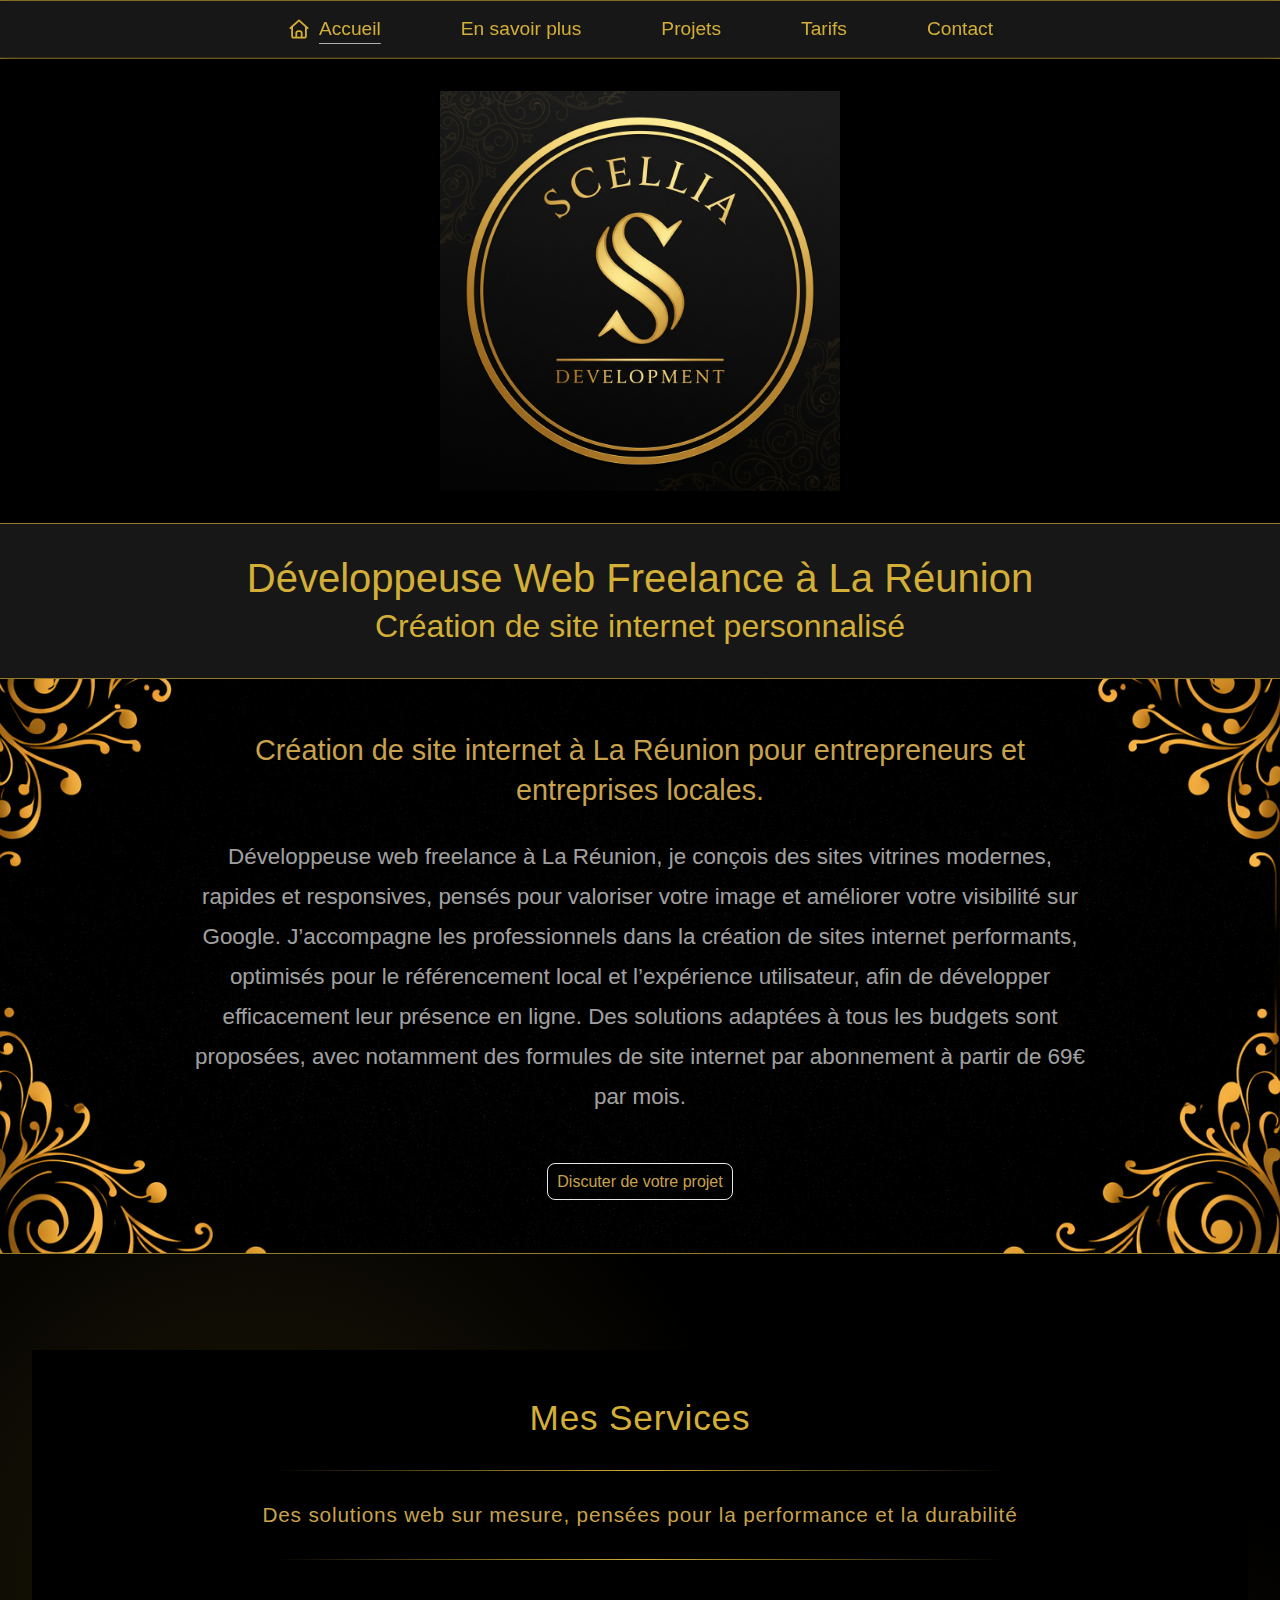
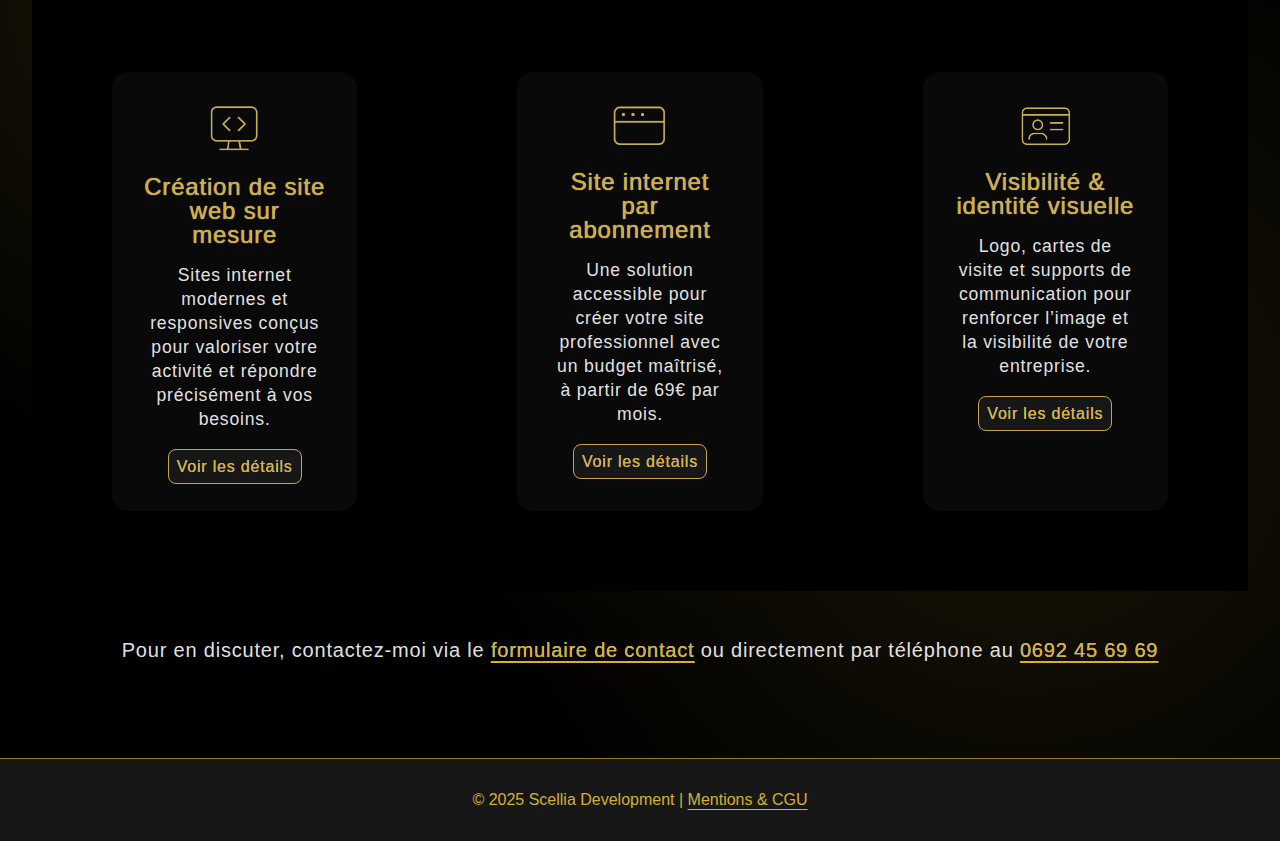
<file: index.html>
<!DOCTYPE html>
<html lang="fr">
<head>
    <meta charset="UTF-8">
    <meta name="viewport" content="width=device-width, initial-scale=1.0">
    <title>Scellia Development | Développeuse web freelance - Création de sites vitrines professionnels</title>
    <link rel="stylesheet" href="/css/index.css">
    <link rel="stylesheet" href="/css/style.css">

    <meta name="description" content="Scellia Development crée des sites vitrines modernes, rapides et bien référencés. Développement web sur mesure, SEO et design responsive.">

    <meta name="robots" content="index, follow">

    <!-- Open Graph -->
    <meta property="og:title" content="Scellia Development – Développement Web & SEO">
    <meta property="og:description" content="Sites vitrines professionnels, rapides et optimisés SEO. Scellia Development vous accompagne de A à Z.">
    <meta property="og:image" content="https://www.scelliadevelopment.re/assets/ScelliaDevelopment.png">
    <meta property="og:url" content="https://www.scelliadevelopment.re/">
    <meta property="og:type" content="website">
    <meta property="og:locale" content="fr_FR">

    <!-- Twitter -->
    <meta name="twitter:card" content="summary_large_image">
    <meta name="twitter:title" content="Scellia Development – Développement Web">
    <meta name="twitter:description" content="Sites vitrines sur mesure, SEO & performance.">
    <meta name="twitter:image" content="https://www.scellia-development.fr/assets/ScelliaDevelopment.png">

    <link rel="icon" href="/favicon.ico">
    <link rel="canonical" href="https://www.scelliadevelopment.re/">

   <script type="application/ld+json">
{
  "@context": "https://schema.org",
  "@type": "ProfessionalService",
  "name": "Scellia Development",
  "url": "https://www.scelliadevelopment.re/",
  "logo": "https://www.scelliadevelopment.re/assets/ScelliaDevelopment.png",
  "image": "https://www.scelliadevelopment.re/assets/ScelliaDevelopment.png",
  "description": "Création de sites web, logos, cartes de visite et flyers pour entrepreneurs et commerces à La Réunion.",
  "telephone": "+262692456969",
  "email": "scelliadevelopment@gmail.com",
  "areaServed": {
    "@type": "AdministrativeArea",
    "name": "La Réunion"
  },
  "priceRange": "€€",
  "founder": {
    "@type": "Person",
    "name": "Scellia Araye"
  },
  "hasOfferCatalog": {
    "@type": "OfferCatalog",
    "name": "Services Scellia Development",
    "itemListElement": [
      {
        "@type": "Offer",
        "itemOffered": {
          "@type": "Service",
          "name": "Création de site web en abonnement locatif",
          "description": "Création de site web professionnel avec abonnement mensuel incluant maintenance et corrections.",
          "provider": {
            "@type": "ProfessionalService",
            "name": "Scellia Development"
          }
        },
        "price": "69",
        "priceCurrency": "EUR",
        "billingDuration": "P1M"
      },
      {
        "@type": "Offer",
        "itemOffered": {
          "@type": "Service",
          "name": "Création de logo",
          "description": "Création de logo personnalisé pour entreprises et entrepreneurs."
        },
        "price": "85",
        "priceCurrency": "EUR"
      },
      {
        "@type": "Offer",
        "itemOffered": {
          "@type": "Service",
          "name": "Design de carte de visite",
          "description": "Création de carte de visite professionnelle avec design personnalisé."
        },
        "price": "90",
        "priceCurrency": "EUR"
      },
      {
        "@type": "Offer",
        "itemOffered": {
          "@type": "Service",
          "name": "Création de flyer",
          "description": "Design de flyer professionnel prêt pour impression."
        },
        "price": "65",
        "priceCurrency": "EUR"
      }
    ]
  }
}
</script>

    <meta name="google-site-verification" content="RoPKrmV5Ex6nmEqKDUh9ZiXKFeMMrap71tCz84TwI54" />
</head>
<body>

    <hr class="hr-gold">
        <nav class="nav">
            <div class="alignNav">
                <div class="Home"><a href="/index.html" class="active"><img class="logoNav" src="/assets/house-regular-full.svg" alt="icône accueil">Accueil</a></div>
                <a href="/en-savoir-plus/">En savoir plus</a>
                <a href="/projets/">Projets</a>
                <a href="/tarifs/">Tarifs</a>
                <a href="/contact/">Contact</a>
            </div>
        </nav>
    <hr class="hr-gold">

    <header>
    
        <img id="logoScelliaDev" src="/assets/ScelliaDevelopment.png" alt="Logo Scellia development">
        <hr class="hr-gold">
        <h1>Développeuse Web Freelance à La Réunion<br>
            <span class="StatutMetierH1">Création de site internet personnalisé</span>
        </h1>
        <hr class="hr-gold">
    </header>


    <main class="Intro">
        
       

        <h2>Création de site internet à La Réunion pour entrepreneurs et entreprises locales.</h2>
        <p>Développeuse web freelance à La Réunion, je conçois des <strong>sites vitrines modernes, 
            rapides et responsives</strong>, pensés pour valoriser votre image et améliorer votre visibilité sur Google. 
    J’accompagne les professionnels dans la <strong>création de sites internet performants</strong>, 
    optimisés pour le référencement local et l’expérience utilisateur, afin de développer efficacement leur présence en ligne. 
    <strong>Des solutions adaptées à tous les budgets sont proposées, 
avec notamment des formules de site internet par abonnement à partir de 69€ par mois.</strong></p>
        <div class="espace">
            <a href="/contact/" class="boutonIntro">Discuter de votre projet</a>
        </div>

    </main>
        <hr class="hr-gold">

    <section id="Services" class="services">
        
        <!-- animation background dégradé dorée -->
        <div class="bg-animation"></div>
        <!-- animation background dégradé dorée -->


        <div class="services-content">
            <div class="MesServices">
                <h3>Mes Services</h3>
                <hr class="goldenLine">

                <p class="SloganServices">Des solutions web sur mesure, pensées pour la performance et la durabilité</p>
                <hr class="goldenLine">
                    <div class="conteneurServices">
                        <article>
                            <!-- <span class="numero">01</span> -->
                            <img src="/assets/serv2.png" alt="Illustration service 1" width="28%">
                            <h4>Création de site web sur mesure</h4>
                            <p>Sites internet modernes et responsives conçus pour valoriser 
                                votre activité et répondre précisément à vos besoins.</p>
                            <a href="/en-savoir-plus/#CreaSite">Voir les détails</a>
                        </article>
            
                        <article>
                            <!-- <span class="numero">02</span> -->
                            <img src="/assets/serv1.png" alt="Illustration service 2" width="32%">
                            <h4>Site internet par abonnement</h4>
                            <p>Une solution accessible pour créer votre site professionnel avec un budget maîtrisé, 
                                à partir de 69€ par mois.</p>
                            <a href="/en-savoir-plus/#infoabonnement">Voir les détails</a>
                        </article>
        

                        <article>
                            <!-- <span class="numero">03</span> -->
                            <img src="/assets/IDvisuel.png" alt="Illustration service 3" width="30%">
                            <h4>Visibilité & identité visuelle</h4>
                            <p>Logo, cartes de visite et supports de communication pour renforcer l’image et 
                                la visibilité de votre entreprise.</p>
                            <a href="/en-savoir-plus/#IDvisuel">Voir les détails</a>
                        </article>
                    </div>
                     
            </div>

           <p class="info">Pour en discuter, contactez-moi via le <a href="/contact/">formulaire de contact</a> ou directement par téléphone au <a href="tel:0692456969">0692 45 69 69</a></p>

        </div>


    </section>
<hr class="hr-gold">
    <footer>
        <p>&copy; 2025 Scellia Development | <a href="/mentions-légales/">Mentions & CGU</a></p>
    </footer>
</body>
</html>
</file>
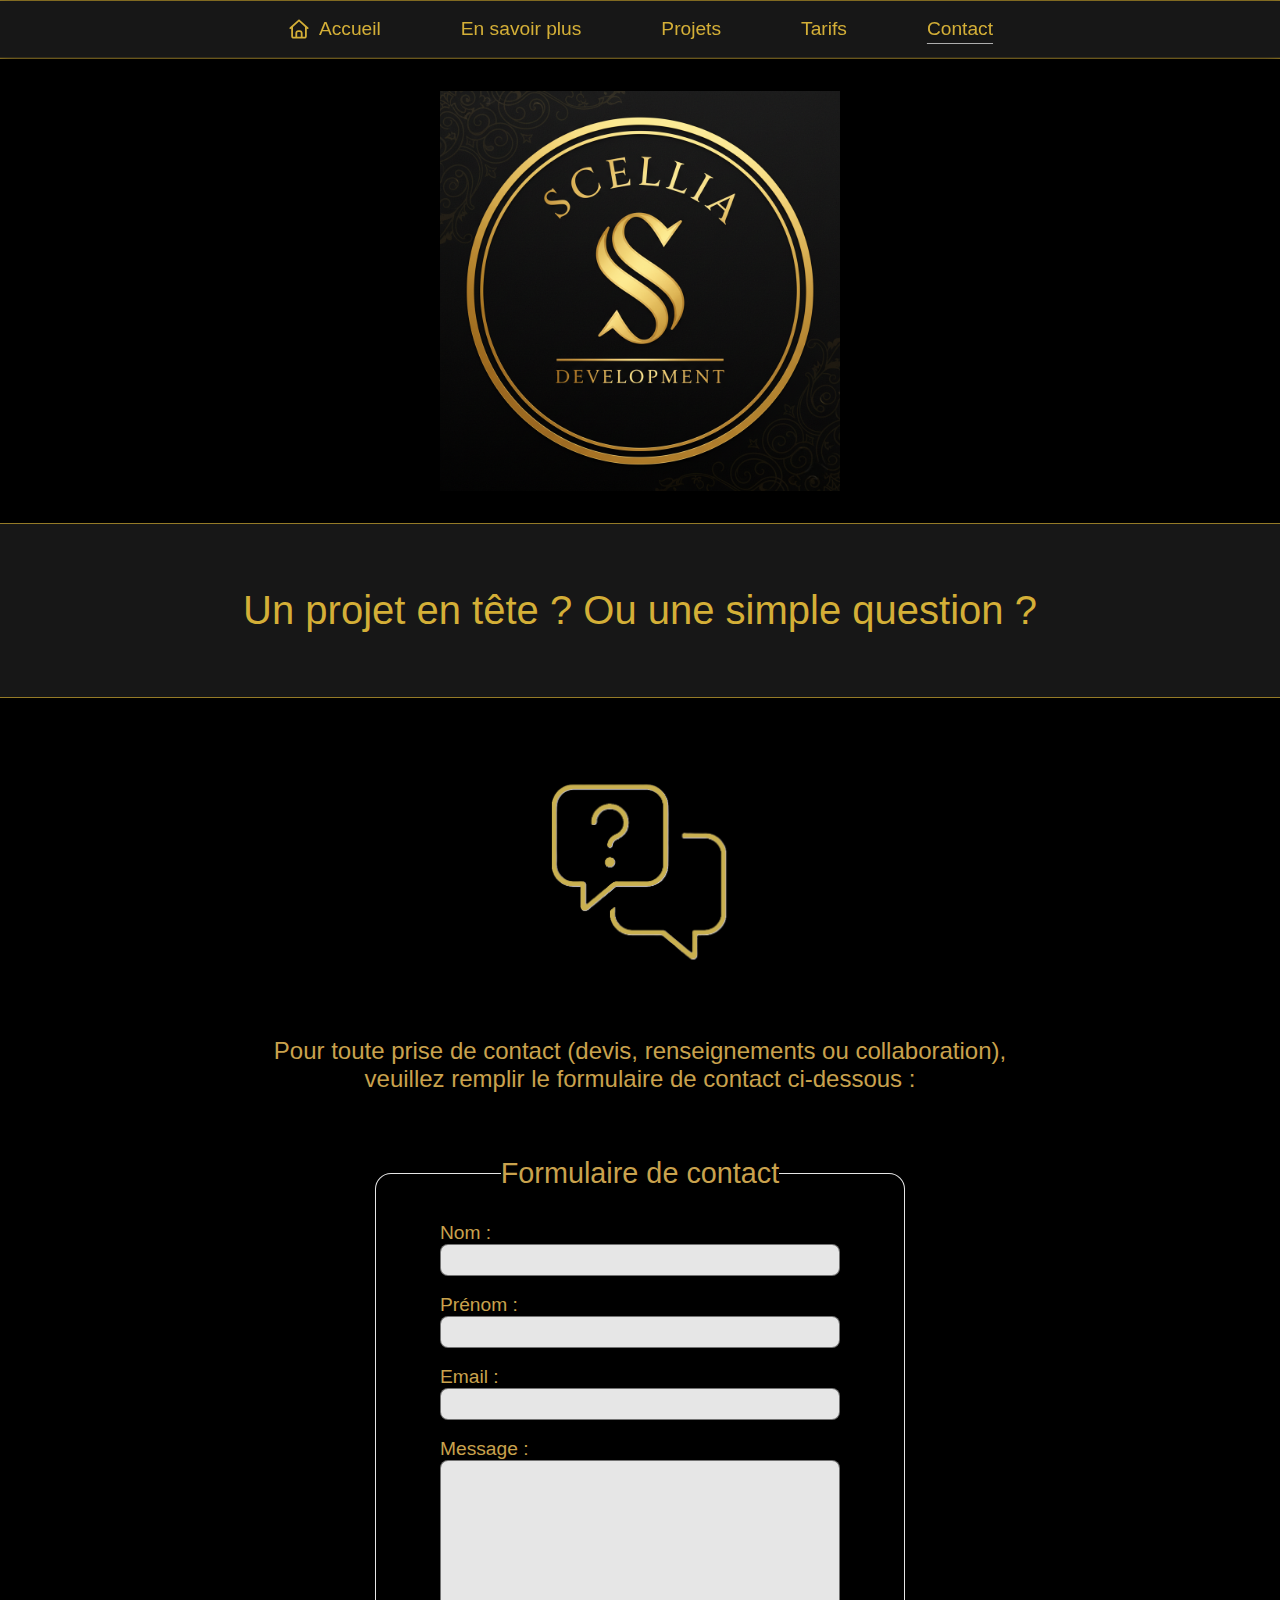
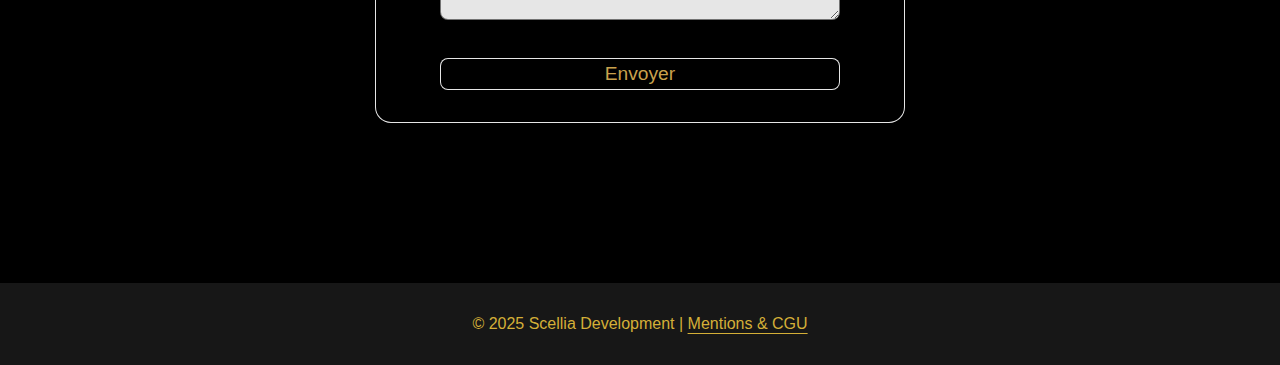
<file: contact/index.html>
<!DOCTYPE html>
<html lang="fr">
<head>
    <meta charset="UTF-8">
    <meta name="viewport" content="width=device-width, initial-scale=1.0">
    <title>Contact – Scellia Development | Devis ou infos</title>
    <link rel="stylesheet" href="/css/style.css">
    <link rel="stylesheet" href="/css/contact.css">

    <meta name="description" content="Contactez Scellia Development pour discuter de votre projet web et obtenir un devis gratuit pour votre site vitrine.">

    <meta name="robots" content="index, follow">

    <!-- Open Graph -->
    <meta property="og:title" content="Contact – Scellia Development">
    <meta property="og:description" content="Contactez Scellia Development pour votre projet de site vitrine.">
    <meta property="og:image" content="https://www.scelliadevelopment.re/assets/ScelliaDevelopment.png">
    <meta property="og:image:secure_url" content="https://www.scelliadevelopment.re/assets/ScelliaDevelopment.png">
    <meta property="og:image:type" content="image/png">
    <meta property="og:image:width" content="1200">
    <meta property="og:image:height" content="630">
    <meta property="og:url" content="https://www.scelliadevelopment.re/contact/">
    <meta property="og:type" content="website">
    <meta property="og:locale" content="fr_FR">


    <!-- Twitter -->
    <meta name="twitter:card" content="summary_large_image">
    <meta name="twitter:title" content="Contact – Scellia Development">
    <meta name="twitter:description" content="Demandez un devis pour votre site vitrine avec Scellia Development.">
    <meta name="twitter:image" content="https://www.scelliadevelopment.re/assets/ScelliaDevelopment.png">

    <link rel="icon" href="/favicon.ico">
    <link rel="canonical" href="https://www.scelliadevelopment.re/contact/">


   <script type="application/ld+json">
{
 "@context": "https://schema.org",
 "@type": "ContactPage",
 "name": "Contact – Scellia Development",
 "url": "https://www.scelliadevelopment.re/contact/",
 "mainEntity": {
   "@type": "ProfessionalService",
   "name": "Scellia Development",
   "telephone": "+262692456969",
   "email": "scelliadevelopment@gmail.com"
 }
}
</script>

</head>
<body>

    <hr class="hr-gold">
        <nav class="nav">
            <div class="alignNav">
                <div class="Home"><a href="/index.html"><img class="logoNav" src="/assets/house-regular-full.svg" alt="Home">Accueil</a></div>
                <a href="/en-savoir-plus/">En savoir plus</a>
                <a href="/projets/">Projets</a>
                <a href="/tarifs/">Tarifs</a>
                <a href="/contact/" class="active">Contact</a>
            </div>
        </nav>
    <hr class="hr-gold">

    <header>
    
        <img id="logoScelliaDev" src="/assets/ScelliaDevelopment.png" alt="Logo de Scellia development">
        <hr class="hr-gold">
        <h1>Un projet en tête ? Ou une simple question ?</h1>
        <hr class="hr-gold">
    </header>
    
    <main>

        <img src="/assets/contact.png" alt="icone contact" class="logoContact" width="20%">
        <p>Pour toute prise de contact (devis, renseignements ou collaboration), <br> veuillez remplir le formulaire de contact ci-dessous :</p>

    </main>
    <section>
       
        <form id="contact" action="https://formspree.io/f/xeeqalqz" method="POST">
            <fieldset>
                <legend>Formulaire de contact</legend>

                <label for="name">Nom :</label><br>
                <input type="text" id="name" name="name" required><br><br>

                <label for="firstname">Prénom :</label><br>
                <input type="text" id="firstname" name="firstname" required><br><br>

                <label for="email">Email :</label><br>
                <input type="email" id="email" name="email" required><br><br>

                <label for="message">Message :</label><br>
                <textarea id="message" name="message" rows="5" required></textarea><br><br>


                <input type="submit" id="Button" value="Envoyer">


            </fieldset>

        </form>

    </section>

    <footer>
        <p>&copy; 2025 Scellia Development | <a href="/mentions-légales/">Mentions & CGU</a></p>
    </footer>

    <script src="/js/redirection.js"></script>

    <script>
/* Empêche la restauration des champs lorsque l'utilisateur revient via Back */
(function () {
  function clearFormIfBack() {
    const forms = document.querySelectorAll("form");
    if (!forms.length) return;

    forms.forEach(form => {
      try { form.reset(); } catch (e) { /* ignore */ }
    });
  }

  // pageshow : détecte les chargements depuis le back/forward cache
  window.addEventListener("pageshow", function (event) {
    // event.persisted === true lorsque la page vient du bfcache
    if (event.persisted) {
      clearFormIfBack();
    } else {
      // fallback : navigation API (some browsers)
      try {
        const nav = performance.getEntriesByType && performance.getEntriesByType("navigation");
        const type = nav && nav[0] && nav[0].type;
        if (type === "back_forward" || performance && performance.navigation && performance.navigation.type === 2) {
          clearFormIfBack();
        }
      } catch (e) {
        // ignore
      }
    }
  });

  // petit filet : si on a un back immédiat mais pageshow non supporté, on peut aussi reset au load
  window.addEventListener("load", function () {
    // ne pas vider systématiquement au load (éviter d'effacer lors d'un rechargement volontaire),
    // on l'utilise seulement si on détecte navigation back
    try {
      const nav = performance.getEntriesByType && performance.getEntriesByType("navigation");
      const type = nav && nav[0] && nav[0].type;
      if (type === "back_forward" || (performance && performance.navigation && performance.navigation.type === 2)) {
        clearFormIfBack();
      }
    } catch (e) {}
  });
})();
</script>


</body>
</html>
</file>
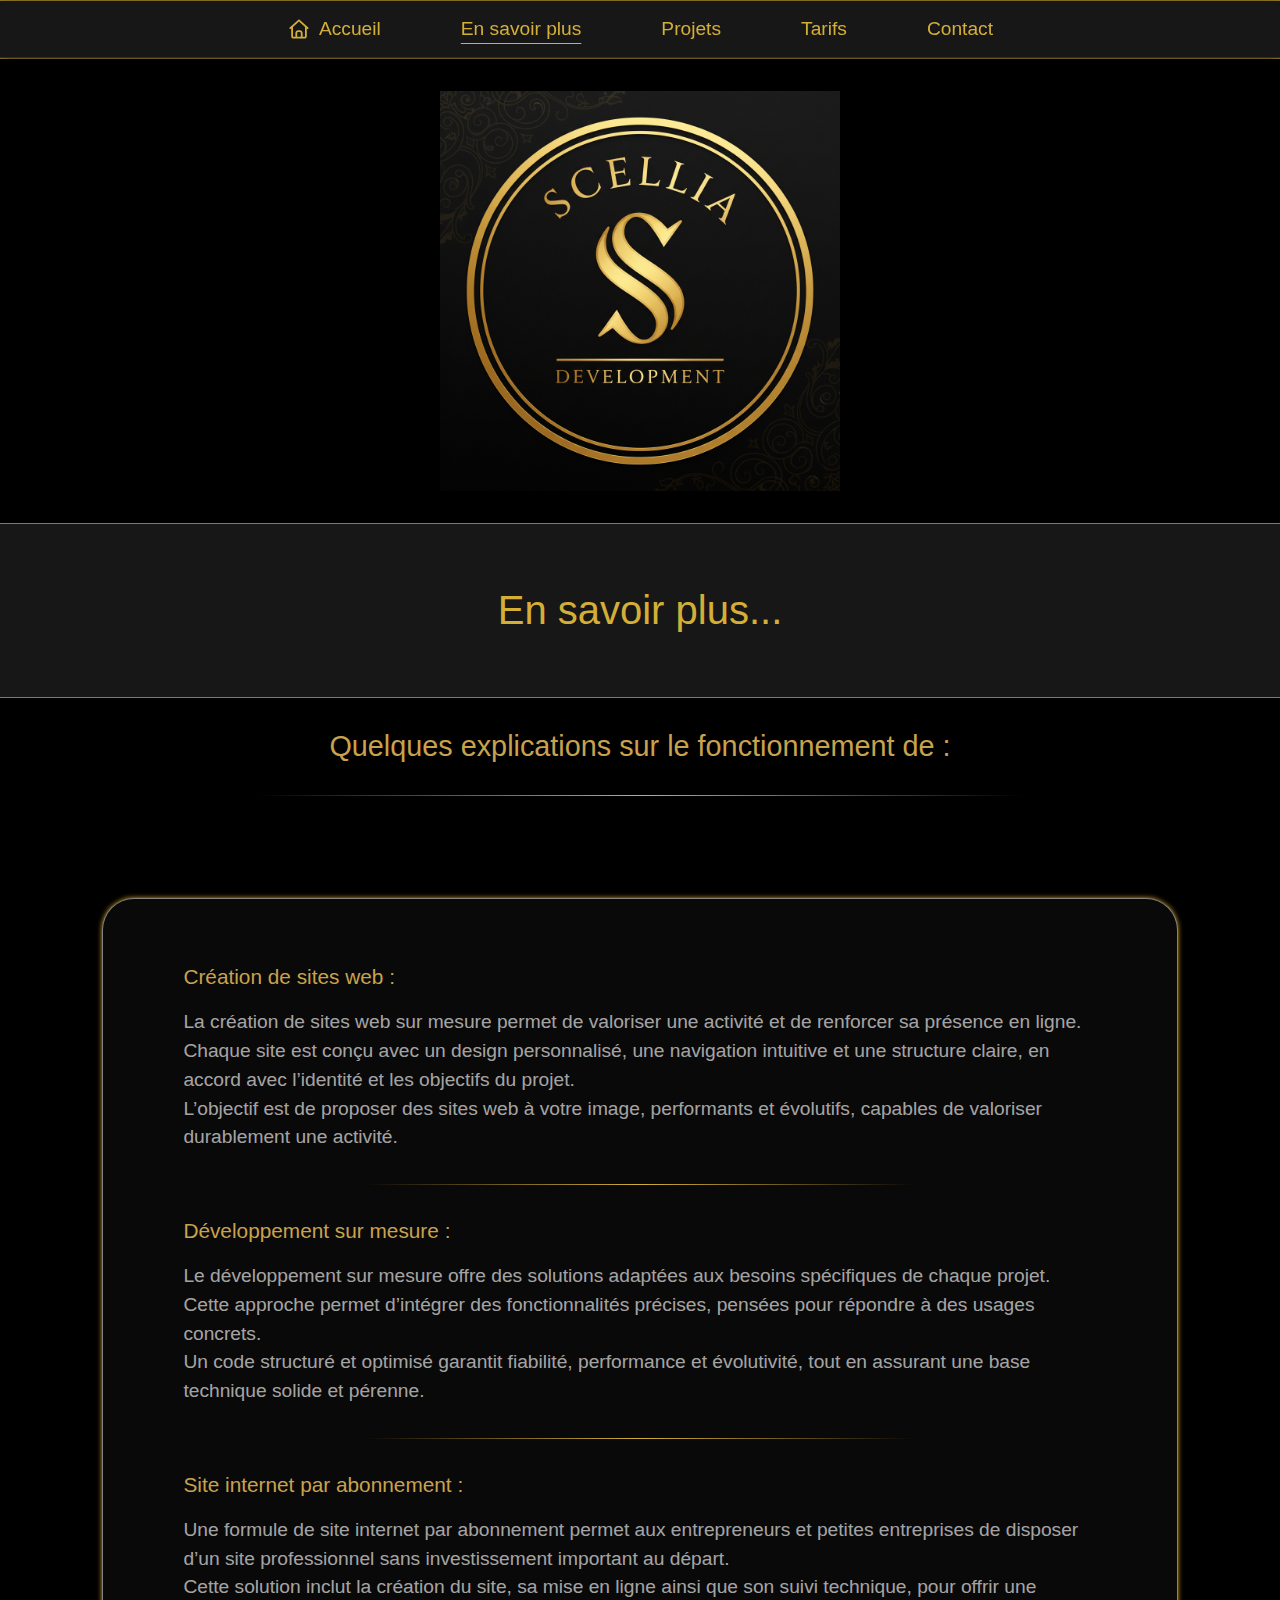
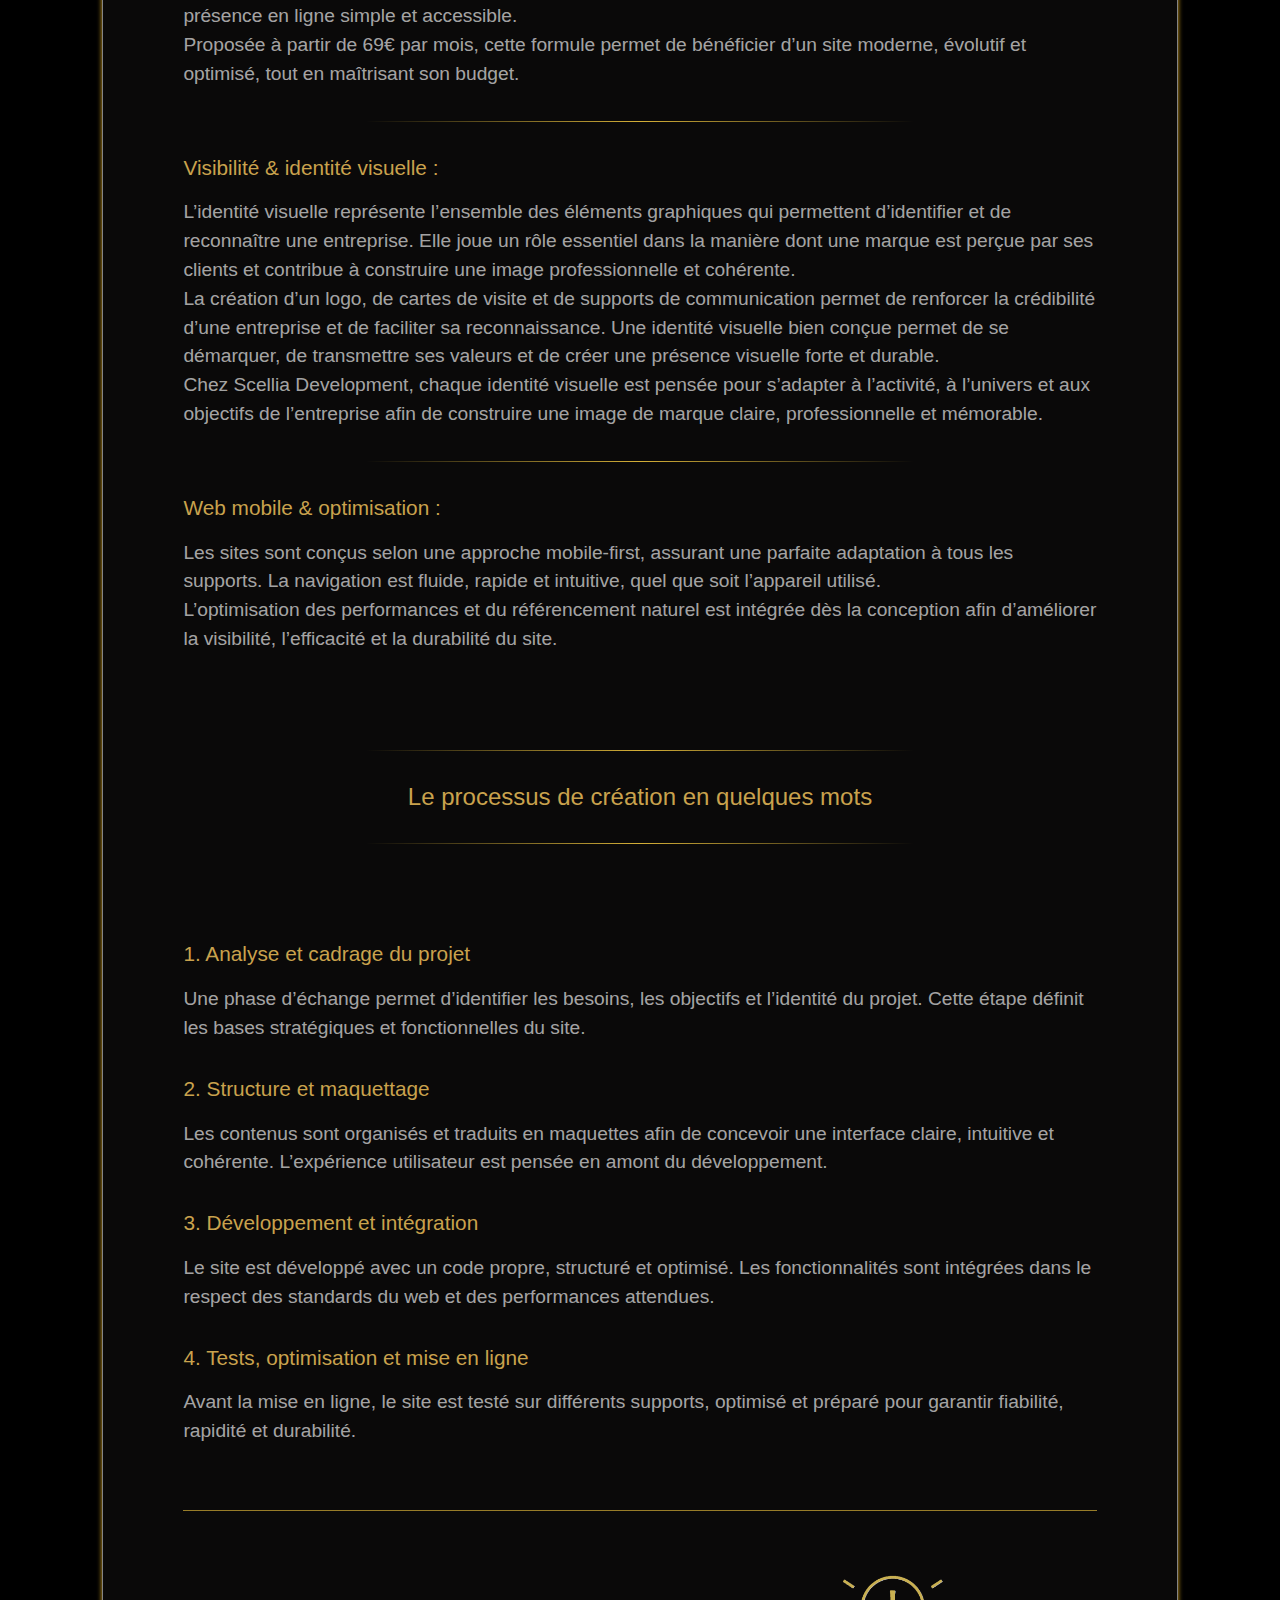
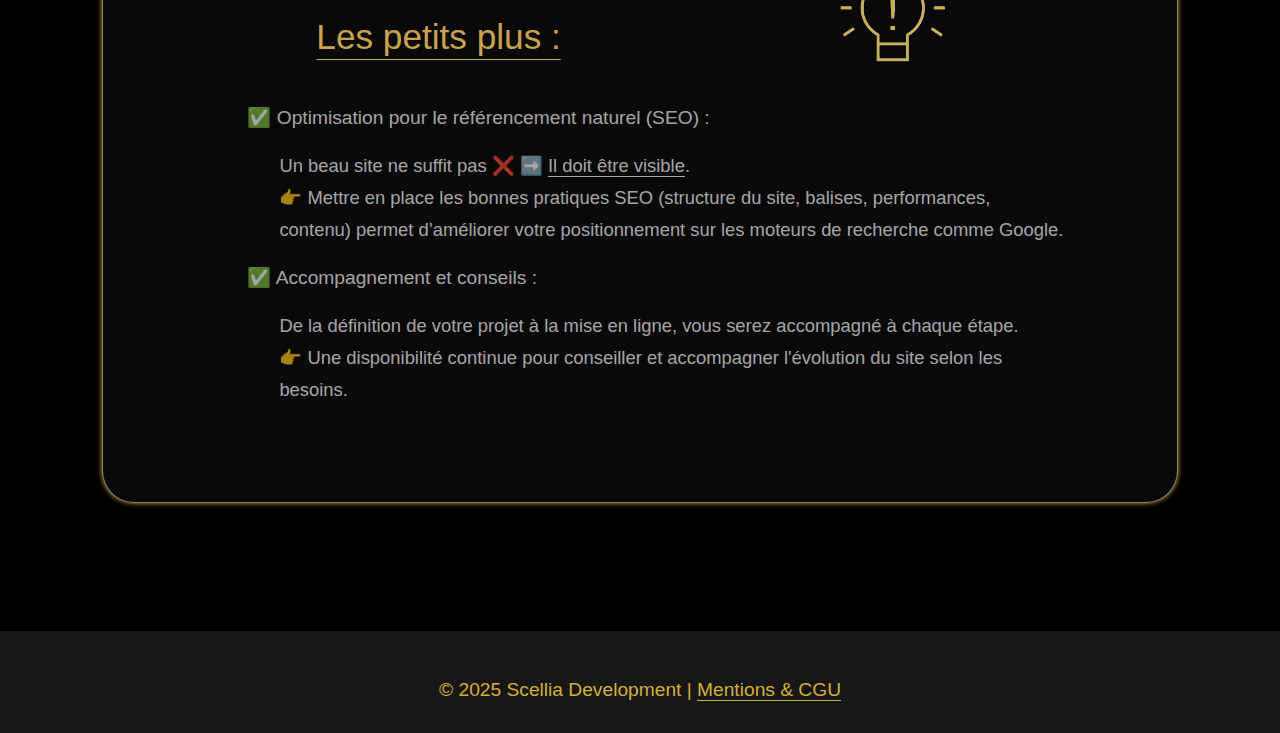
<file: en-savoir-plus/index.html>
<!DOCTYPE html>
<html lang="fr">
<head>
    <meta charset="UTF-8">
    <meta name="viewport" content="width=device-width, initial-scale=1.0">
    <title>À propos – Scellia Development | Processus de création</title>
    <link rel="stylesheet" href="/css/style.css">
    <link rel="stylesheet" href="/css/en-savoir-plus.css">


    <meta name="description" content="Découvrez Scellia Development, développeuse web freelance spécialisée dans la création de sites vitrines modernes, performants et optimisés SEO.">

    <meta name="robots" content="index, follow">

    <!-- Open Graph -->
    <meta property="og:title" content="À propos – Scellia Development">
    <meta property="og:description" content="Découvrez les services ainsi que le processus de création de site web par Scellia Development.">
    <meta property="og:image" content="https://www.scelliadevelopment.re/assets/ScelliaDevelopment.png">
    <meta property="og:image:secure_url" content="https://www.scelliadevelopment.re/assets/ScelliaDevelopment.png">
    <meta property="og:image:type" content="image/png">
    <meta property="og:image:width" content="1200">
    <meta property="og:image:height" content="630">
    <meta property="og:url" content="https://www.scelliadevelopment.re/en-savoir-plus/">
    <meta property="og:type" content="website">
    <meta property="og:locale" content="fr_FR">


    <!-- Twitter -->
    <meta name="twitter:card" content="summary_large_image">
    <meta name="twitter:title" content="À propos – Scellia Development">
    <meta name="twitter:description" content="Découvrez les services ainsi que le processus de création de site web par Scellia Development.">
    <meta name="twitter:image" content="https://www.scelliadevelopment.re/assets/ScelliaDevelopment.png">

    <link rel="icon" href="/favicon.ico">
    <link rel="canonical" href="https://www.scelliadevelopment.re/en-savoir-plus/">


   

</head>
<body>

    <hr class="hr-gold">
        <nav class="nav">
            <div class="alignNav">
                <div class="Home"><a href="/index.html"><img class="logoNav" src="/assets/house-regular-full.svg" alt="Home">Accueil</a></div>
                <a href="/en-savoir-plus/" class="active">En savoir plus</a>
                <a href="/projets/">Projets</a>
                <a href="/tarifs/">Tarifs</a>
                <a href="/contact/">Contact</a>
            </div>
        </nav>
    <hr class="hr-gold">

    <header>
    
        <img id="logoScelliaDev" src="/assets/ScelliaDevelopment.png" alt="Logo de Scellia development">
        <hr class="hr-gold">
        <h1>En savoir plus...</h1>
        <hr class="hr-gold">
    </header>
    
    <main>
        <h2>Quelques explications sur le fonctionnement de :</h2>
        <hr class="goldenLine">
    </main>
    <div id="CreaSite"></div>
    <section>
    
                                    <!-- articles details des services proposés -->


        <article>
            <h3>Création de sites web :</h3>
            <p>La création de sites web sur mesure permet de valoriser une activité et de renforcer sa présence en ligne. 
                Chaque site est conçu avec un design personnalisé, une navigation intuitive et une structure claire, 
                en accord avec l’identité et les objectifs du projet. <br>
                L’objectif est de proposer des sites web à votre image, performants et évolutifs, capables de valoriser durablement une activité.</p>
        <article/>
        
        <div id="DevSurMesure"></div>

        <article>
            <hr class="goldenLine">
            <h3>Développement sur mesure :</h3>
            <p>Le développement sur mesure offre des solutions adaptées aux besoins spécifiques de chaque projet. 
                Cette approche permet d’intégrer des fonctionnalités précises, pensées pour répondre à des usages concrets. <br>
                Un code structuré et optimisé garantit fiabilité, performance et évolutivité, tout en assurant une base technique solide et pérenne.</p>
        </article>


        <div id="infoabonnement"></div>
        <article>
            <hr class="goldenLine">
            <h3>Site internet par abonnement :</h3>
            <p>Une formule de site internet par abonnement permet aux entrepreneurs et petites entreprises 
                de disposer d’un site professionnel sans investissement important au départ. <br>
                Cette solution inclut la création du site, sa mise en ligne ainsi que son suivi technique, 
                pour offrir une présence en ligne simple et accessible. <br>
                Proposée à partir de 69€ par mois, 
                cette formule permet de bénéficier d’un site moderne, 
                évolutif et optimisé, tout en maîtrisant son budget.</p>
        </article>

        <div id="IDvisuel"></div>
        <article>
            <hr class="goldenLine">
            <h3>Visibilité & identité visuelle :</h3>
            <p>L’identité visuelle représente l’ensemble des éléments graphiques 
                qui permettent d’identifier et de reconnaître une entreprise. 
                Elle joue un rôle essentiel dans la manière dont une marque est perçue 
                par ses clients et contribue à construire une image professionnelle et cohérente. <br>
            La création d’un logo, de cartes de visite et de supports de communication permet de renforcer 
            la crédibilité d’une entreprise et de faciliter sa reconnaissance. Une identité visuelle bien 
            conçue permet de se démarquer, de transmettre ses valeurs et de créer une présence visuelle forte et durable. <br>
            Chez Scellia Development, chaque identité visuelle est pensée pour s’adapter à l’activité, à l’univers 
            et aux objectifs de l’entreprise afin de construire une image de marque claire, professionnelle et mémorable.
            </p>
        </article>


        <article id="MobileOptimisation">
            <hr class="goldenLine">
            <h3>Web mobile & optimisation :</h3>
            <p>Les sites sont conçus selon une approche mobile-first, assurant une parfaite adaptation à tous les supports. La navigation est fluide, rapide et intuitive, quel que soit l’appareil utilisé. <br>
                L’optimisation des performances et du référencement naturel est intégrée dès la conception afin d’améliorer la visibilité, l’efficacité et la durabilité du site.</p>
        </article>

                                    <!-- fin articles details des services proposés -->
        
   
                                    <!-- explication processus création -->
        <div class="H2processus">
        <hr class="goldenLine">
        <h2>Le processus de création en quelques mots</h2>
        <hr class="goldenLine">
        </div>
        <h3>1. Analyse et cadrage du projet</h3>
        <p class="processus">Une phase d’échange permet d’identifier les besoins, les objectifs et l’identité du projet. Cette étape définit les bases stratégiques et fonctionnelles du site.</p>

        <h3>2. Structure et maquettage</h3>
        <p class="processus">Les contenus sont organisés et traduits en maquettes afin de concevoir une interface claire, intuitive et cohérente. L’expérience utilisateur est pensée en amont du développement.</p>

        <h3>3. Développement et intégration</h3>
        <p class="processus">Le site est développé avec un code propre, structuré et optimisé. Les fonctionnalités sont intégrées dans le respect des standards du web et des performances attendues.</p>

        <h3>4. Tests, optimisation et mise en ligne</h3>
        <p class="processus">Avant la mise en ligne, le site est testé sur différents supports, optimisé et préparé pour garantir fiabilité, rapidité et durabilité.</p>

                                    <!-- fin explication processus création -->

        <hr class="hr-gold2">



                                <!-- les petits plus -->
        <div class="PlusImg">
            <h2>Les petits plus :</h2>
            <img src="/assets/PetitPlus.png" alt="Image ampoule idée lumineuse" width="15%">
        </div>
                
            <ul>
                <li>✅ Optimisation pour le référencement naturel (SEO) :
                    <ul class="LesPlusDetailsList">
                        <li>
                            Un beau site ne suffit pas ❌ ➡️ <u>Il doit être visible</u>.<br>
                            👉 Mettre en place les bonnes pratiques SEO (structure du site, balises, performances, contenu) 
                            permet d’améliorer votre positionnement sur les moteurs de recherche comme Google. 
                        </li>
                    </ul>
                </li>

                <li>✅ Accompagnement et conseils :
                    <ul class="LesPlusDetailsList">
                        <li>
                            De la définition de votre projet à la mise en ligne, vous serez accompagné à chaque étape. <br>
                            👉 Une disponibilité continue pour conseiller et accompagner l'évolution du site selon les besoins.
                        </li>
                        
                    </ul>
                </li>    
                
            </ul>
                                <!-- fin des petits plus -->

    </section>
    
    <footer class="footer">
        <p>&copy; 2025 Scellia Development | <a href="/mentions-légales/">Mentions & CGU</a></p>
    </footer>
</body>

</html>
</file>
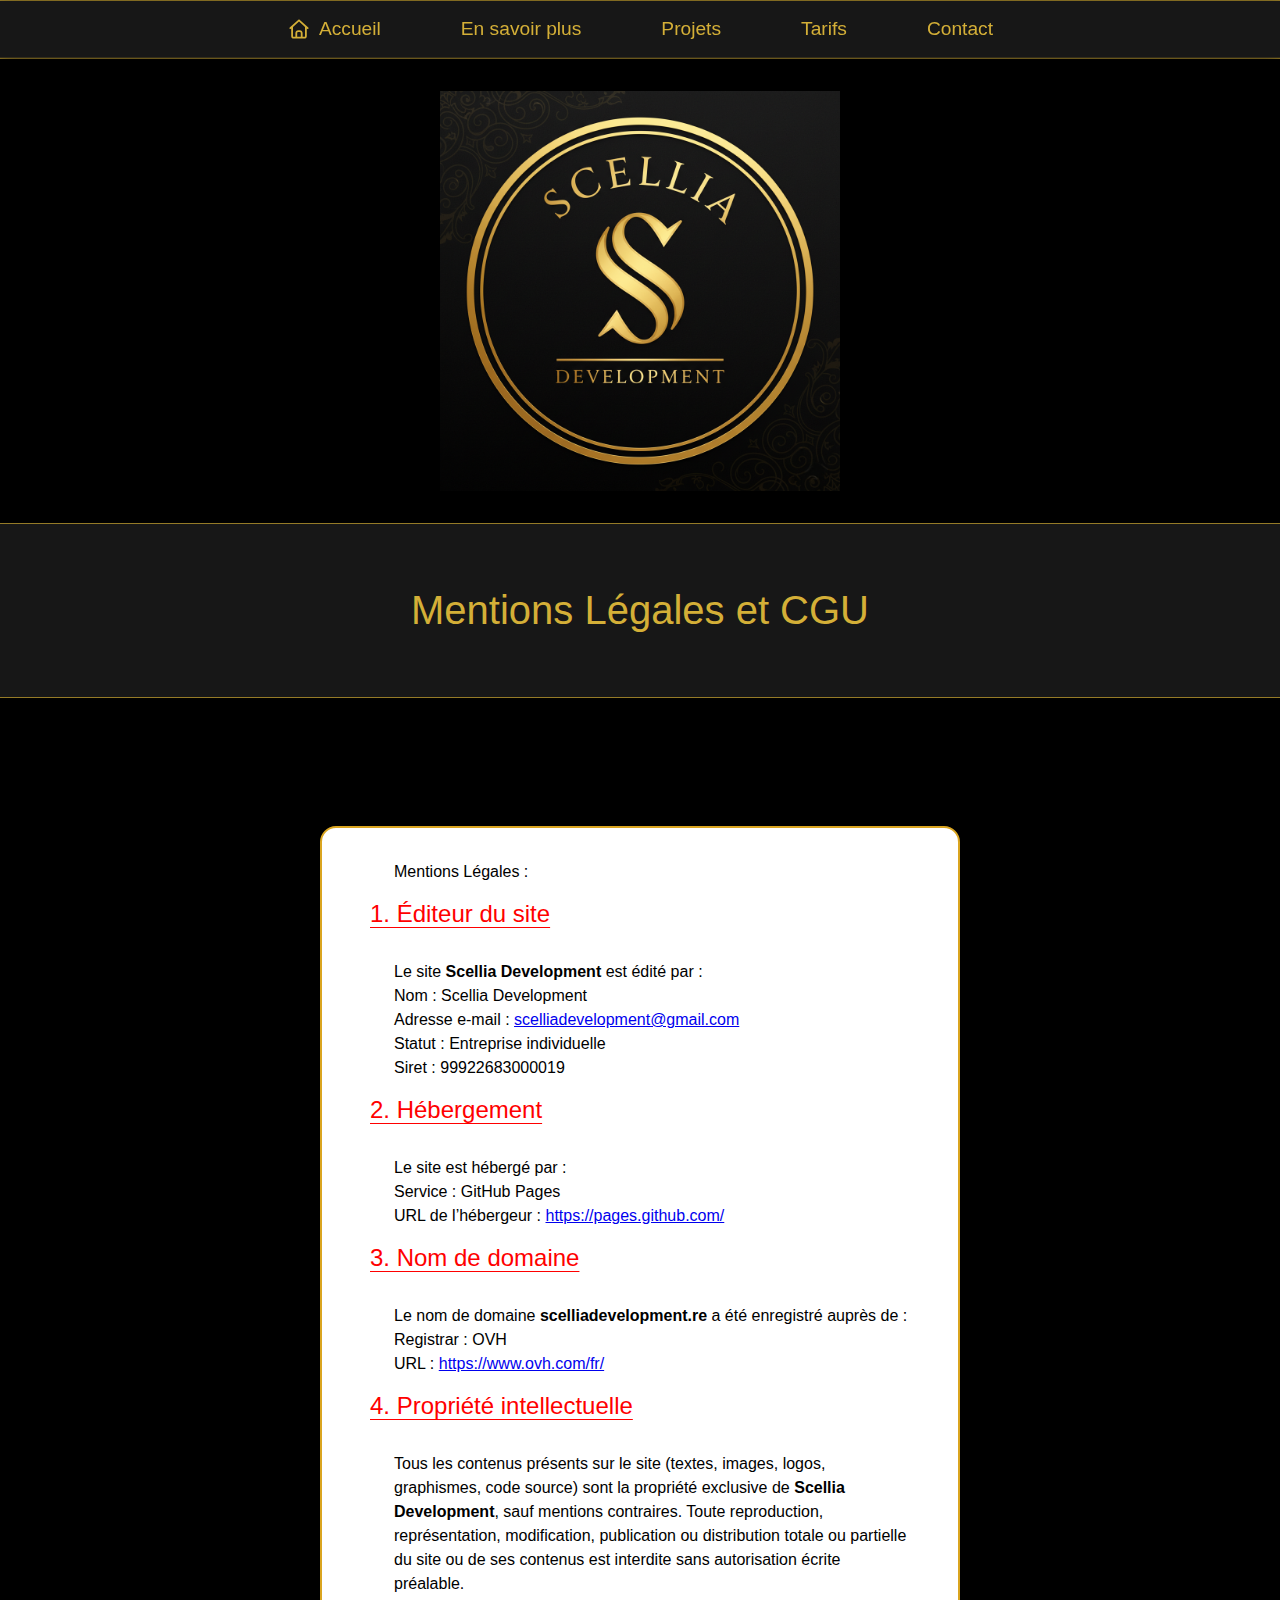
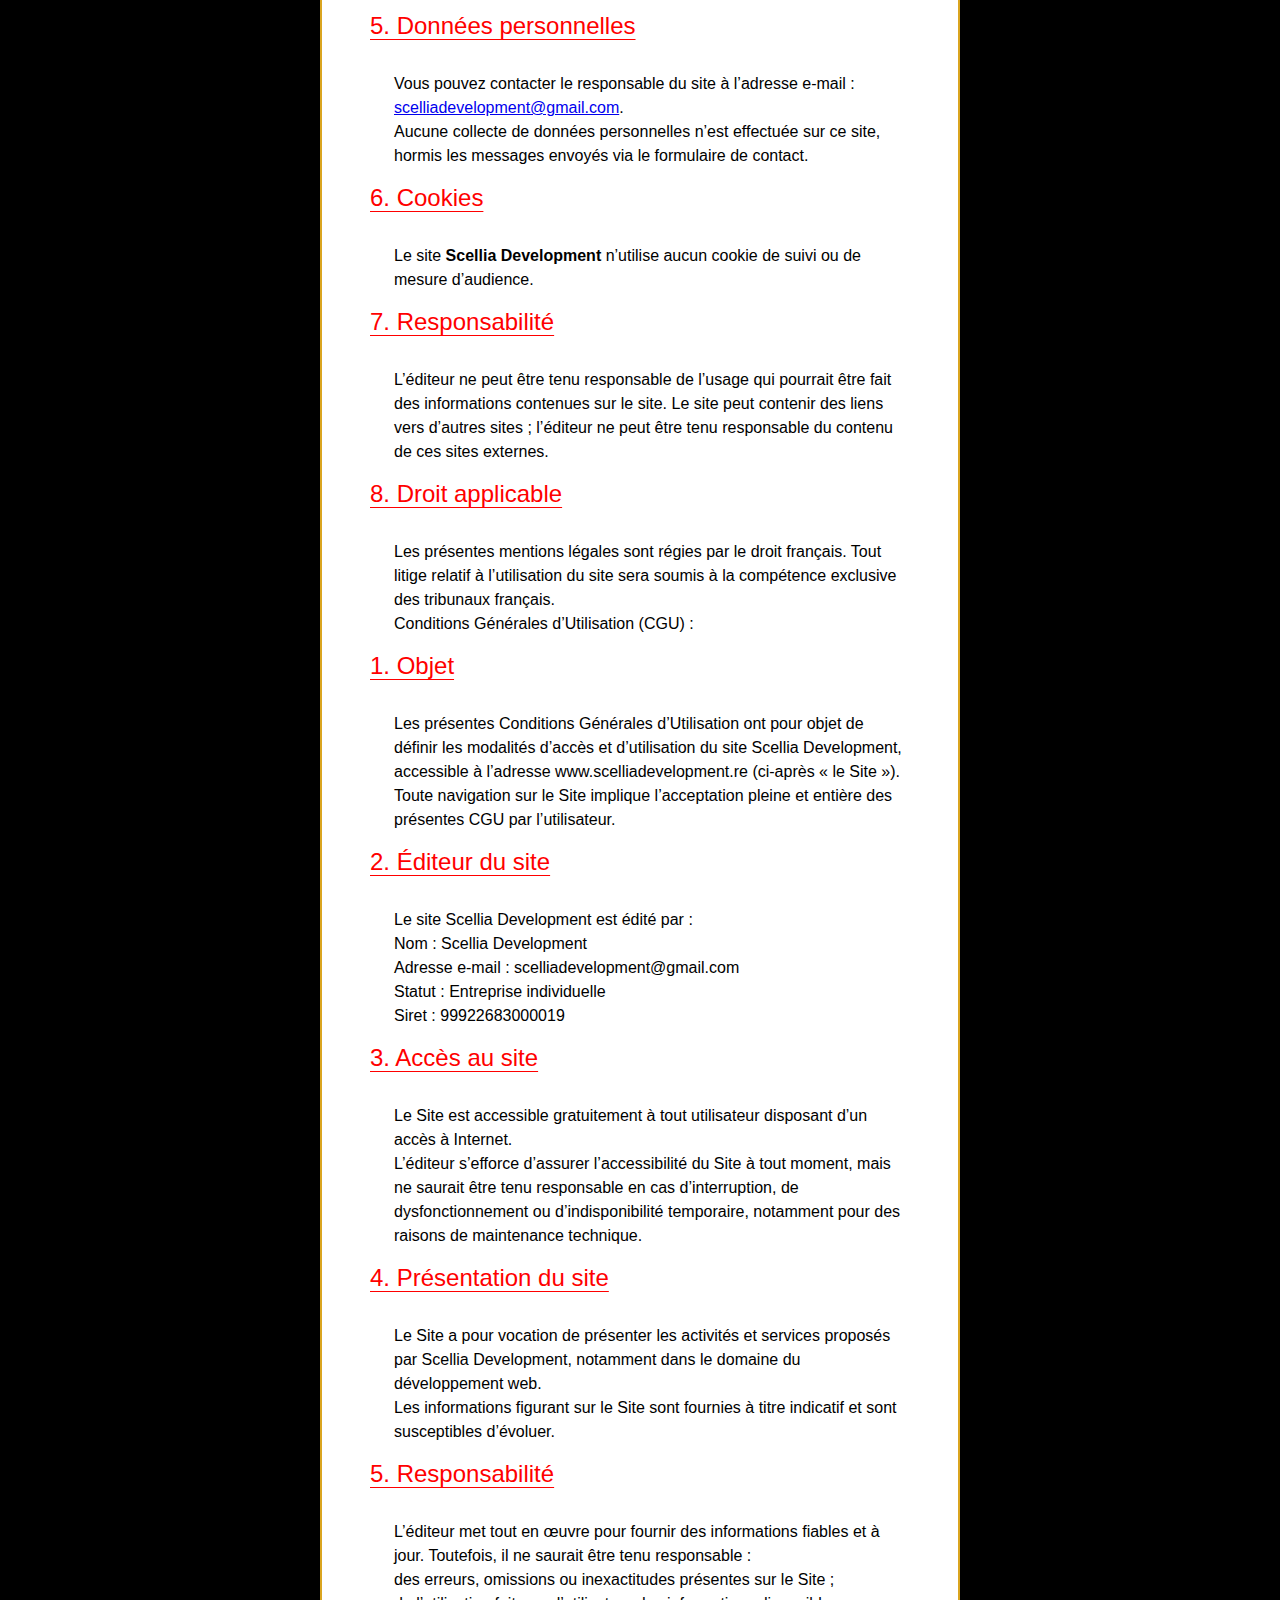
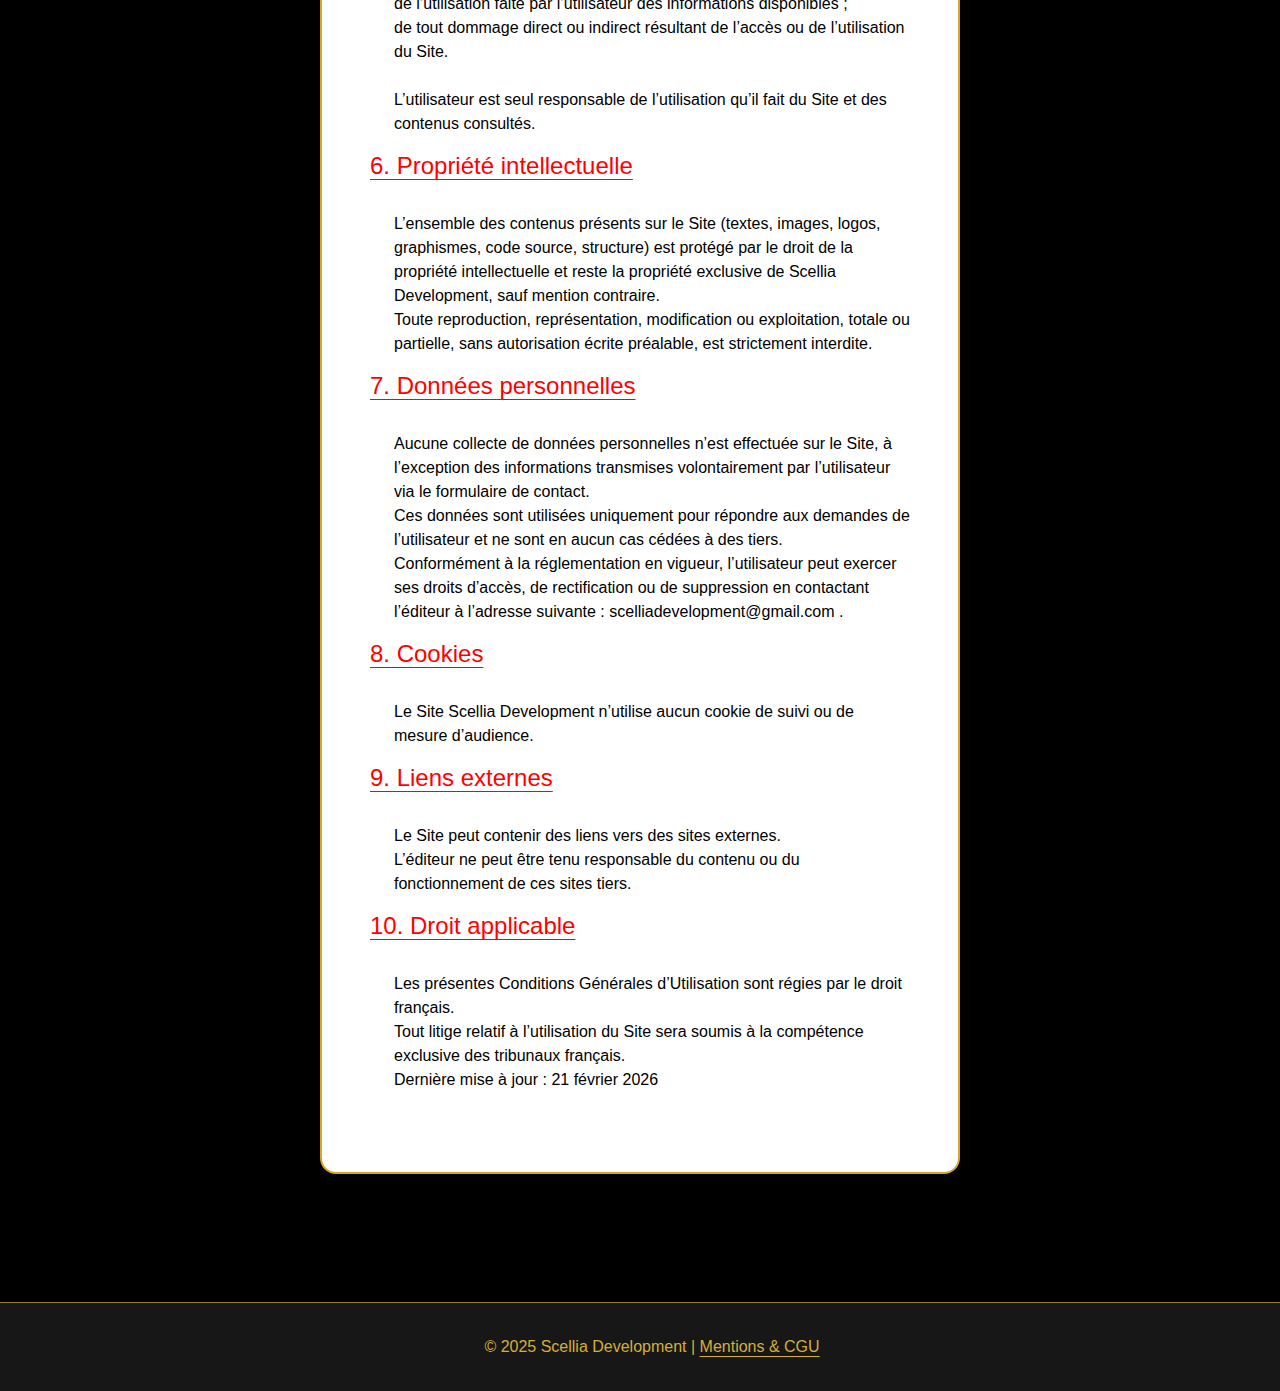
<file: mentions-légales/index.html>
<!DOCTYPE html>
<html lang="fr">
<head>
    <meta charset="UTF-8">
    <meta name="viewport" content="width=device-width, initial-scale=1.0">
    <title>Mentions légales & CGU– Scellia Development</title>

    <link rel="stylesheet" href="/css/style.css">
    <link rel="stylesheet" href="/css/mentions.css">

    <link rel="icon" href="/favicon.ico">

</head>


<body>

    <hr class="hr-gold">
        <nav class="nav">
            <div class="alignNav">
                <div class="Home"><a href="/index.html"><img class="logoNav" src="/assets/house-regular-full.svg" alt="icône accueil">Accueil</a></div>
                <a href="/en-savoir-plus/">En savoir plus</a>
                <a href="/projets/">Projets</a>
                <a href="/tarifs/">Tarifs</a>
                <a href="/contact/">Contact</a>
            </div>
        </nav>
    <hr class="hr-gold">

    <header>
    
        <img id="logoScelliaDev" src="/assets/ScelliaDevelopment.png" alt="Logo Scellia development">
        <hr class="hr-gold">
        <h1>Mentions Légales et CGU</h1>
        <hr class="hr-gold">
    </header>

<section>

    <strong><p class="mentions">Mentions Légales :</p></strong>

    <h2>1. Éditeur du site</h2>
    <p>Le site <strong>Scellia Development</strong> est édité par :</p>
    <ul>
        <li>Nom : Scellia Development</li>
        <li>Adresse e-mail : <a href="mailto:scelliadevelopment@gmail.com">scelliadevelopment@gmail.com</a></li>
        <li>Statut : Entreprise individuelle</li>
        <li>Siret : 99922683000019</li>
    </ul>

    <h2>2. Hébergement</h2>
    <p>Le site est hébergé par :</p>
    <ul>
        <li>Service : GitHub Pages</li>
        <li>URL de l’hébergeur : <a href="https://pages.github.com/">https://pages.github.com/</a></li>
    </ul>

    <h2>3. Nom de domaine</h2>
    <p>Le nom de domaine <strong>scelliadevelopment.re</strong> a été enregistré auprès de :</p>
    <ul>
        <li>Registrar : OVH</li>
        <li>URL : <a href="https://www.ovh.com/fr/">https://www.ovh.com/fr/</a></li>
    </ul>

    <h2>4. Propriété intellectuelle</h2>
    <p>Tous les contenus présents sur le site (textes, images, logos, graphismes, code source) sont la propriété exclusive de <strong>Scellia Development</strong>, 
        sauf mentions contraires. Toute reproduction, représentation, modification, publication ou distribution totale ou partielle du site ou de ses contenus est interdite sans autorisation écrite préalable.</p>

    <h2>5. Données personnelles</h2>
    <p>Vous pouvez contacter le responsable du site à l’adresse e-mail : <a href="mailto:scelliadevelopment@gmail.com">scelliadevelopment@gmail.com</a>.</p>
    <p>Aucune collecte de données personnelles n’est effectuée sur ce site, hormis les messages envoyés via le formulaire de contact.</p>

    <h2>6. Cookies</h2>
    <p>Le site <strong>Scellia Development</strong> n’utilise aucun cookie de suivi ou de mesure d’audience.</p>

    <h2>7. Responsabilité</h2>
    <p>L’éditeur ne peut être tenu responsable de l’usage qui pourrait être fait des informations contenues sur le site. Le site peut contenir des liens vers d’autres sites ; l’éditeur ne peut être tenu responsable du contenu de ces sites externes.</p>

    <h2>8. Droit applicable</h2>
    <p>Les présentes mentions légales sont régies par le droit français. Tout litige relatif à l’utilisation du site sera soumis à la compétence exclusive des tribunaux français.</p>


    <strong><p class="cgu">Conditions Générales d’Utilisation (CGU) :</p></strong>
    
    <h2>1. Objet</h2>
    <p>Les présentes Conditions Générales d’Utilisation ont pour objet de définir les modalités d’accès et d’utilisation du site Scellia Development, accessible à l’adresse www.scelliadevelopment.re
    (ci-après « le Site »). <br>
    Toute navigation sur le Site implique l’acceptation pleine et entière des présentes CGU par l’utilisateur.</p>

    <h2>2. Éditeur du site</h2>
    <p>Le site Scellia Development est édité par : <br>
    Nom : Scellia Development <br>
    Adresse e-mail : scelliadevelopment@gmail.com <br>
    Statut : Entreprise individuelle <br>
    Siret : 99922683000019
    </p>

    <h2>3. Accès au site</h2>
    <p>Le Site est accessible gratuitement à tout utilisateur disposant d’un accès à Internet. <br>
    L’éditeur s’efforce d’assurer l’accessibilité du Site à tout moment, mais ne saurait être tenu responsable en cas d’interruption, 
    de dysfonctionnement ou d’indisponibilité temporaire, notamment pour des raisons de maintenance technique.</p>

    <h2>4. Présentation du site</h2>
    <p>Le Site a pour vocation de présenter les activités et services proposés par Scellia Development, 
    notamment dans le domaine du développement web. <br>
    Les informations figurant sur le Site sont fournies à titre indicatif et sont susceptibles d’évoluer.</p>

    <h2>5. Responsabilité</h2>
    <p>L’éditeur met tout en œuvre pour fournir des informations fiables et à jour. Toutefois, il ne saurait être tenu responsable : <br>
    des erreurs, omissions ou inexactitudes présentes sur le Site ; <br>
    de l’utilisation faite par l’utilisateur des informations disponibles ; <br>
    de tout dommage direct ou indirect résultant de l’accès ou de l’utilisation du Site. <br> <br>
    L’utilisateur est seul responsable de l’utilisation qu’il fait du Site et des contenus consultés.</p>

    <h2>6. Propriété intellectuelle</h2>
    <p>L’ensemble des contenus présents sur le Site (textes, images, logos, graphismes, code source, structure) 
    est protégé par le droit de la propriété intellectuelle et reste la propriété exclusive de Scellia Development, sauf mention contraire. <br>
    Toute reproduction, représentation, modification ou exploitation, totale ou partielle, sans autorisation écrite préalable, est strictement interdite.</p>

    <h2>7. Données personnelles</h2>
    <p>Aucune collecte de données personnelles n’est effectuée sur le Site, à l’exception des informations transmises volontairement par l’utilisateur via le formulaire de contact. <br>
    Ces données sont utilisées uniquement pour répondre aux demandes de l’utilisateur et ne sont en aucun cas cédées à des tiers. <br>
    Conformément à la réglementation en vigueur, l’utilisateur peut exercer ses droits d’accès, de rectification ou de suppression en contactant l’éditeur à l’adresse suivante : scelliadevelopment@gmail.com . </p>

    <h2>8. Cookies</h2>
    <p>Le Site Scellia Development n’utilise aucun cookie de suivi ou de mesure d’audience.</p>

    <h2>9. Liens externes</h2>
    <p>Le Site peut contenir des liens vers des sites externes. <br>
    L’éditeur ne peut être tenu responsable du contenu ou du fonctionnement de ces sites tiers.</p>

    <h2>10. Droit applicable</h2>
    <p>Les présentes Conditions Générales d’Utilisation sont régies par le droit français. <br>
    Tout litige relatif à l’utilisation du Site sera soumis à la compétence exclusive des tribunaux français.</p>
    <small><p class="derniereMAJ">Dernière mise à jour : 21 février 2026</p></small>

  </section>
  <hr class="hr-gold">
    <footer>
        <p>&copy; 2025 Scellia Development | <a href="/mentions-légales/">Mentions & CGU</a></p>
    </footer>
</body>
</html>
</file>
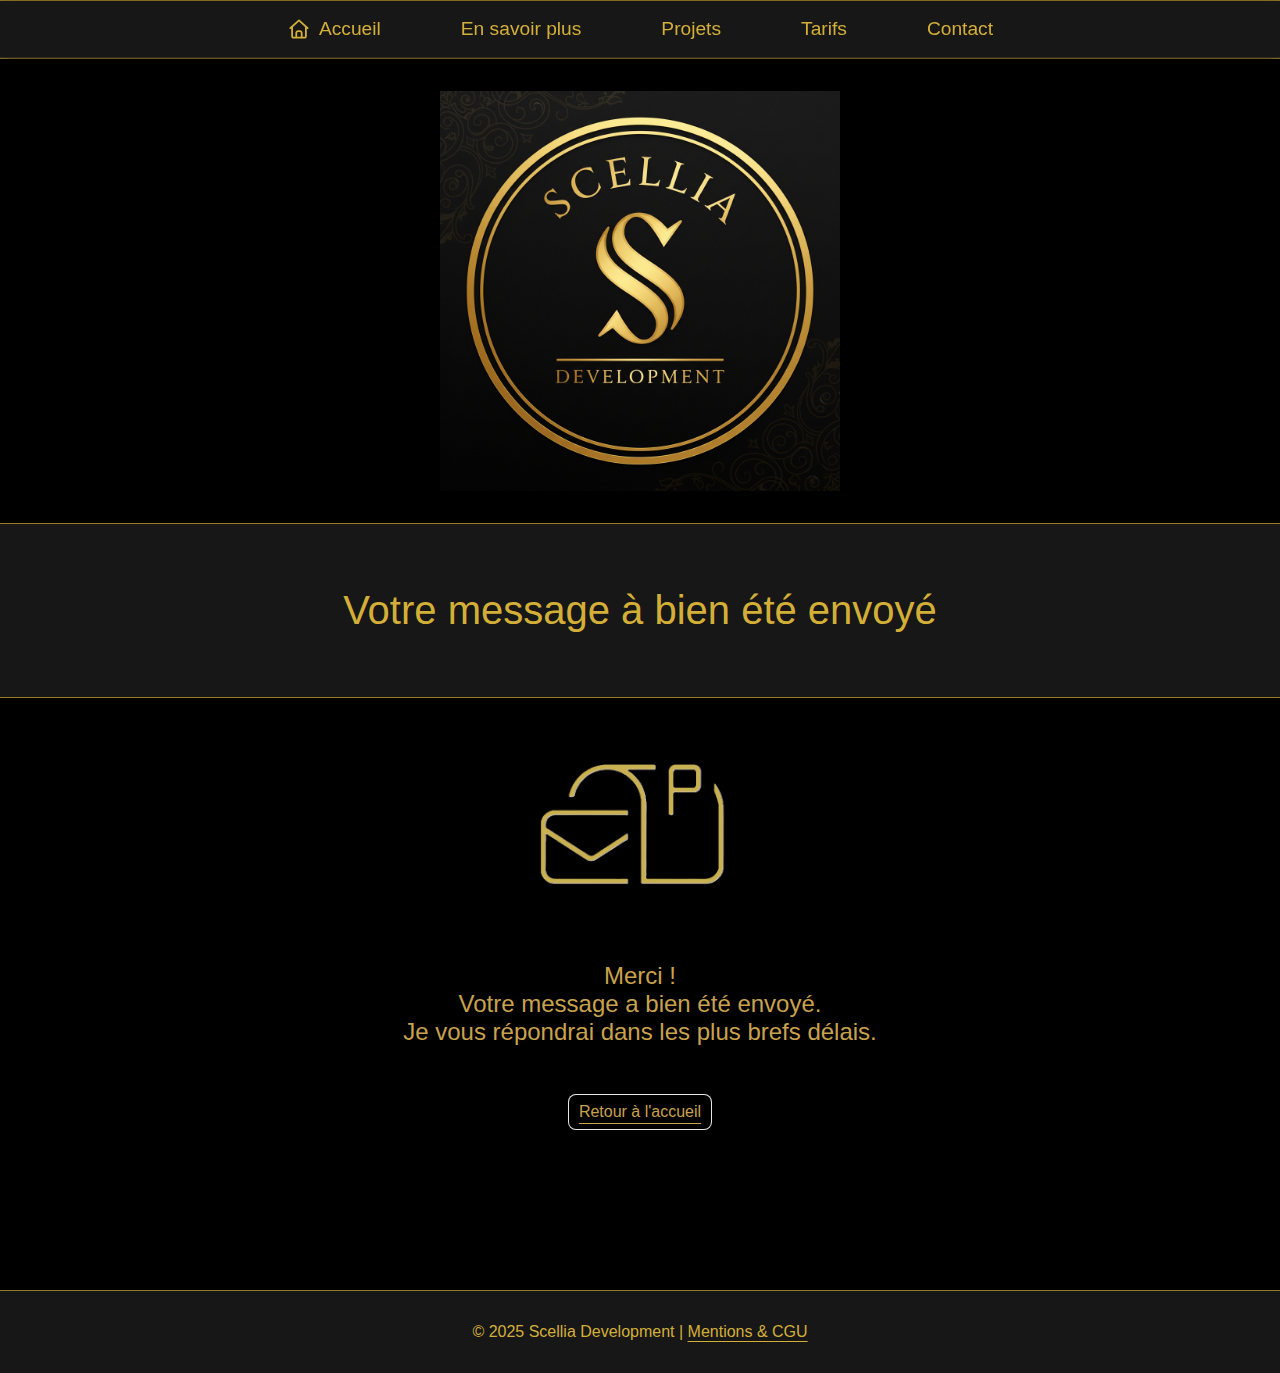
<file: merci/index.html>
<!DOCTYPE html>
<html lang="fr">
<head>
    <meta charset="UTF-8">
    <meta name="viewport" content="width=device-width, initial-scale=1.0">
    <title>Contact – Scellia Development | Devis ou infos</title>
    <link rel="stylesheet" href="/css/style.css">
    <link rel="stylesheet" href="/css/merci.css">


    <link rel="icon" href="/favicon.ico">
   

</head>
<body>

    <hr class="hr-gold">
        <nav class="nav">
            <div class="alignNav">
                <div class="Home"><a href="/index.html"><img class="logoNav" src="/assets/house-regular-full.svg" alt="Home">Accueil</a></div>
                <a href="/en-savoir-plus/">En savoir plus</a>
                <a href="/projets/">Projets</a>
                <a href="/tarifs/">Tarifs</a>
                <a href="/contact/">Contact</a>
            </div>
        </nav>
    <hr class="hr-gold">

    <header>
    
        <img id="logoScelliaDev" src="/assets/ScelliaDevelopment.png" alt="Logo de Scellia development">
        <hr class="hr-gold">
        <h1>Votre message à bien été envoyé</h1>
        <hr class="hr-gold">
    </header>

    <main>

        <img src="/assets/merci.png" alt="image boite au lettre" id="merci">
        <p>Merci ! <br>
             Votre message a bien été envoyé. <br>
             Je vous répondrai dans les plus brefs délais.</p>

        <a href="/" id="Button">Retour à l'accueil</a>

    </main>


        <hr class="hr-gold">
    <footer>
        <p>&copy; 2025 Scellia Development | <a href="/mentions-légales/">Mentions & CGU</a></p>
    </footer>
    </body>
</html>
</file>
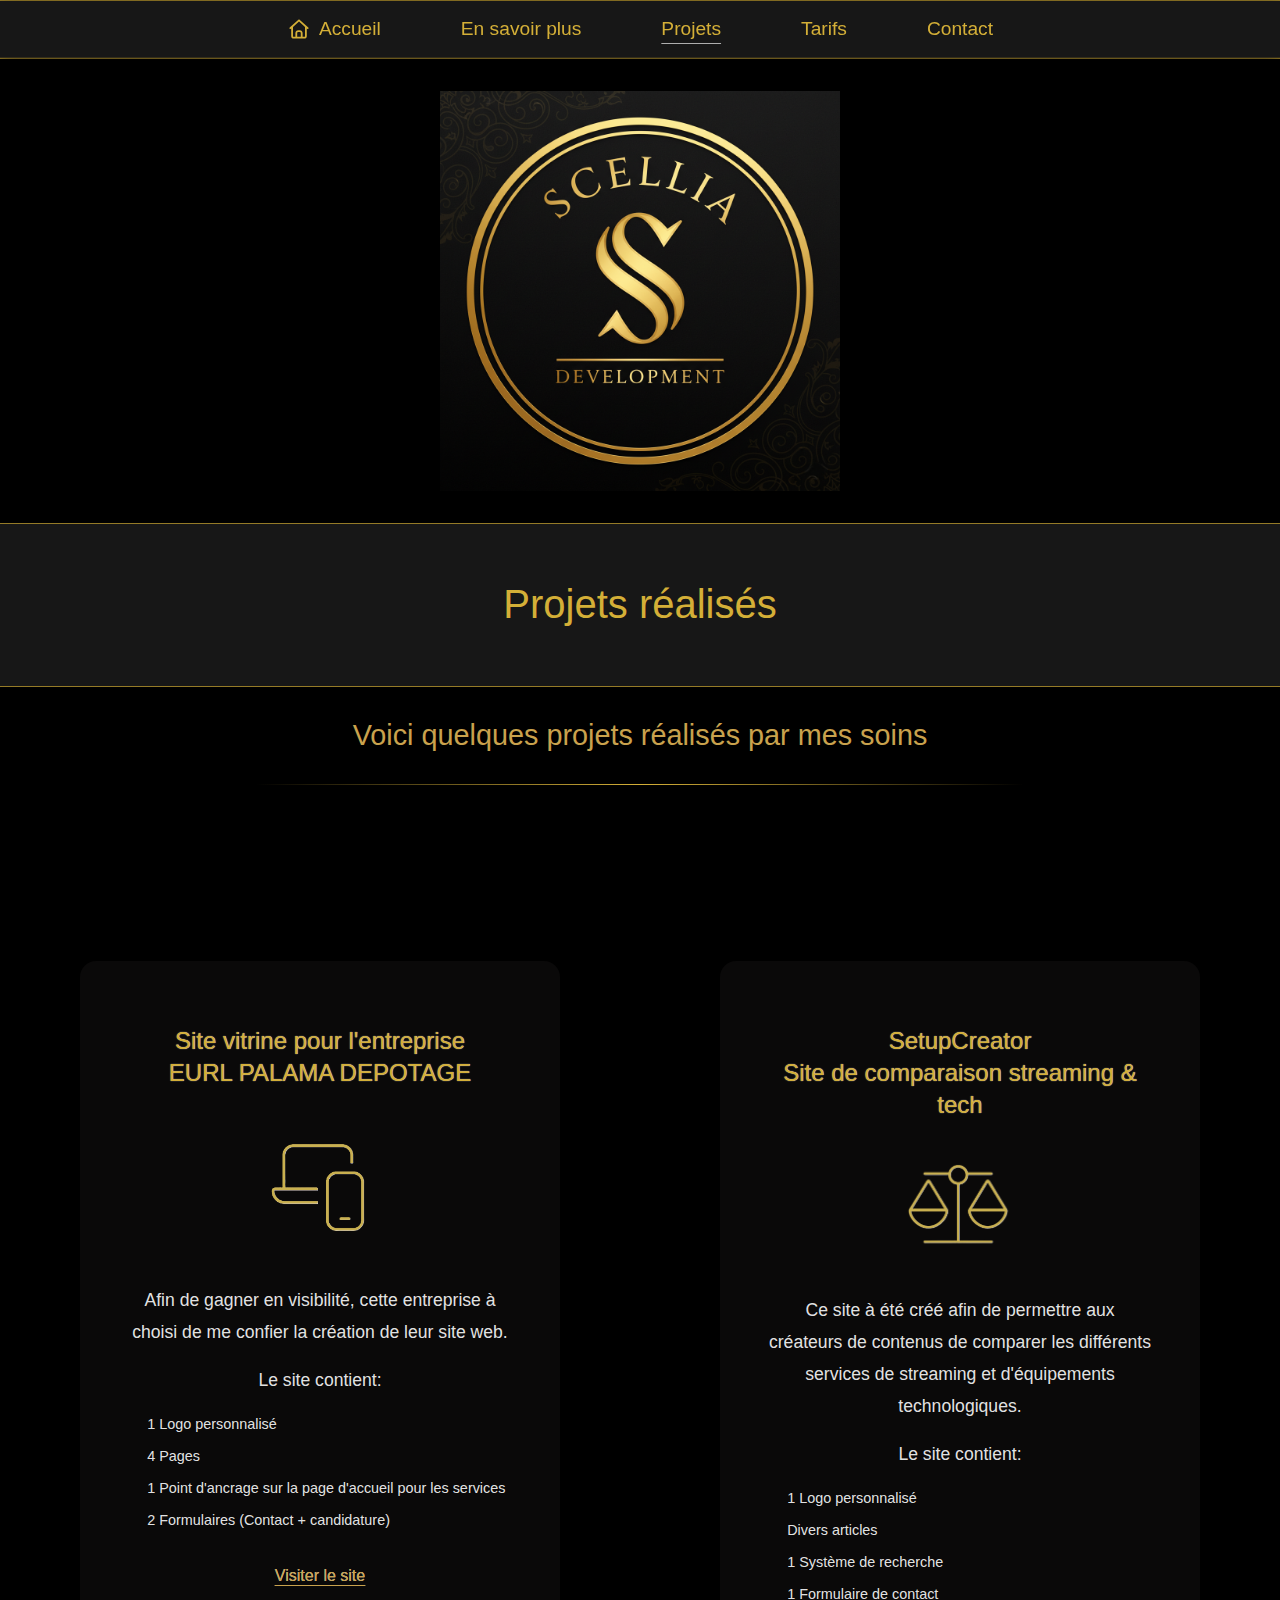
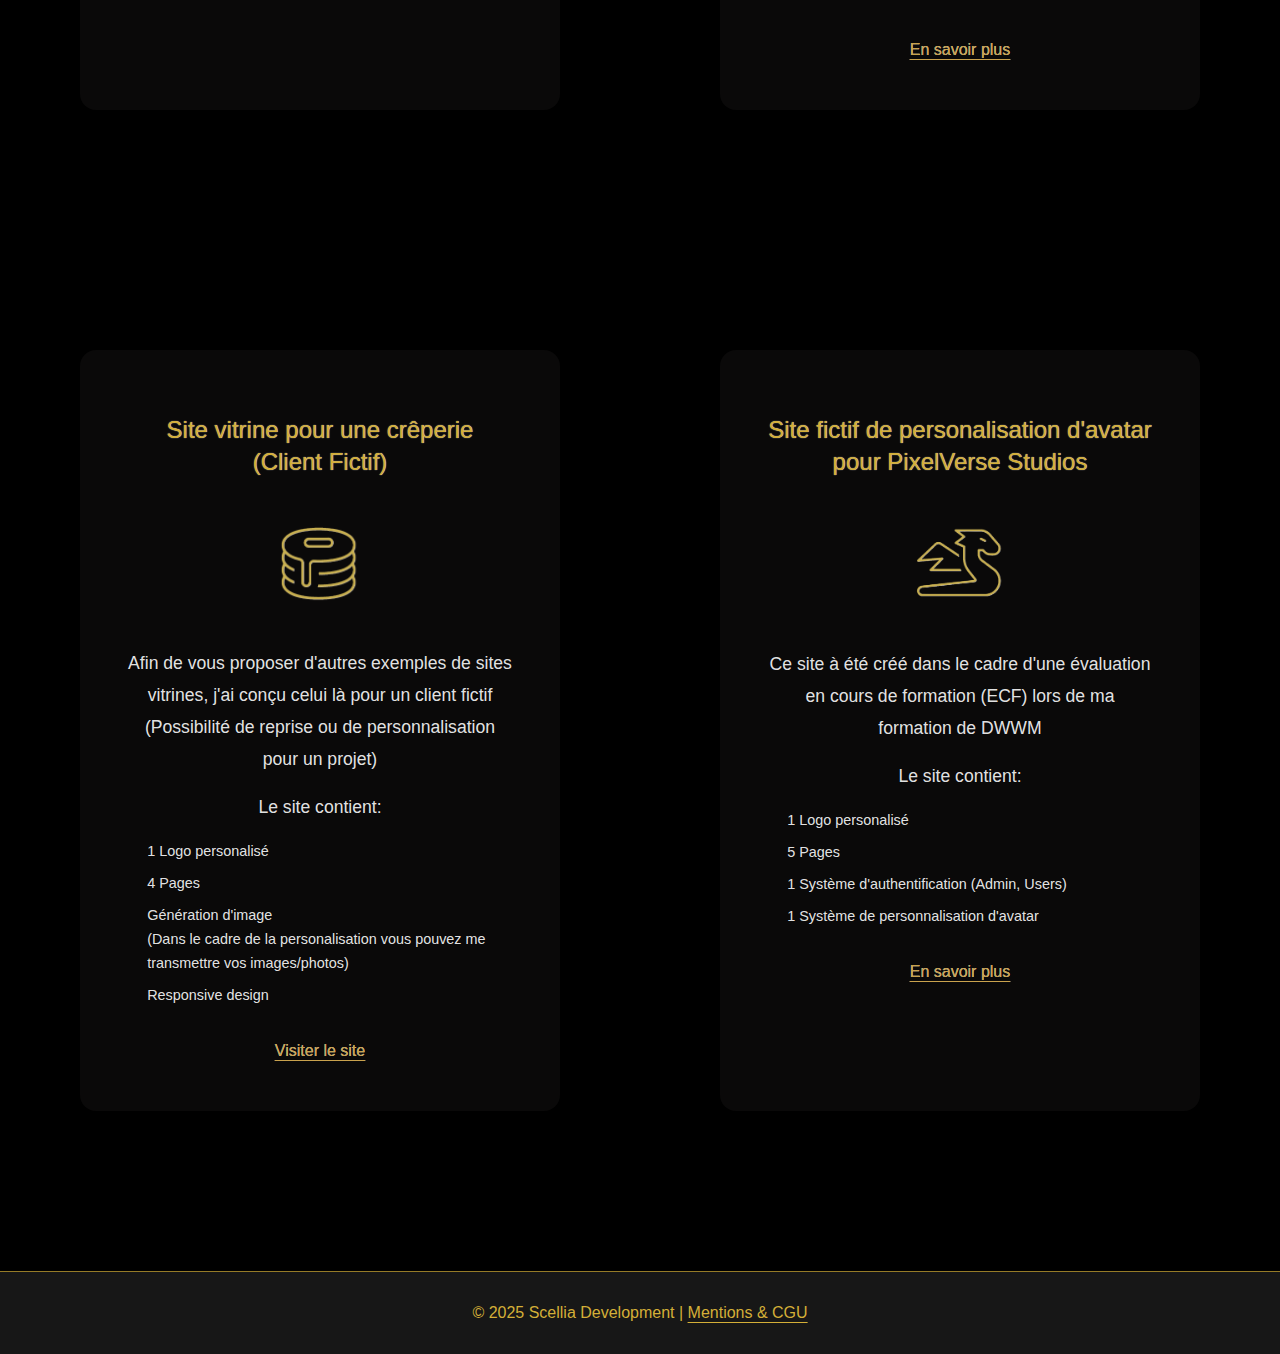
<file: projets/index.html>
<!DOCTYPE html>
<html lang="fr">
<head>
    <meta charset="UTF-8">
    <meta name="viewport" content="width=device-width, initial-scale=1.0">
    <title>Projets – Scellia Development | Réalisations web</title>
    <link rel="stylesheet" href="/css/style.css">
    <link rel="stylesheet" href="/css/projets.css">


    <meta name="description" content="Découvrez les projets web réalisés par Scellia Development : sites vitrines professionnels, modernes, rapides et optimisés SEO.">

    <meta name="robots" content="index, follow">

    <!-- Open Graph -->
    <meta property="og:title" content="Projets – Scellia Development">
    <meta property="og:description" content="Portfolio des projets web réalisés par Scellia Development.">
    <meta property="og:image" content="https://www.scelliadevelopment.re/assets/ScelliaDevelopment.png">
    <meta property="og:image:secure_url" content="https://www.scelliadevelopment.re/assets/ScelliaDevelopment.png">
    <meta property="og:image:type" content="image/png">
    <meta property="og:image:width" content="1200">
    <meta property="og:image:height" content="630">
    <meta property="og:url" content="https://www.scelliadevelopment.re/projets/">
    <meta property="og:type" content="website">
    <meta property="og:locale" content="fr_FR">

    <!-- Twitter -->
    <meta name="twitter:card" content="summary_large_image">
    <meta name="twitter:title" content="Projets – Scellia Development">
    <meta name="twitter:description" content="Découvrez les projets web réalisés par Scellia Development.">
    <meta name="twitter:image" content="https://www.scelliadevelopment.re/assets/ScelliaDevelopment.png">

    <link rel="icon" href="/favicon.ico">
    <link rel="canonical" href="https://www.scelliadevelopment.re/projets/">


 

</head>
<body>
    <hr class="hr-gold">
        <nav class="nav">
            <div class="alignNav">
            <div class="Home"><a href="/index.html"><img class="logoNav" src="/assets/house-regular-full.svg" alt="Home">Accueil</a></div>
            <a href="/en-savoir-plus/">En savoir plus</a>
            <a href="/projets/" class="active">Projets</a>
            <a href="/tarifs/">Tarifs</a>
            <a href="/contact/">Contact</a>
            </div>
        </nav>
    <hr class="hr-gold">

    <header>
    
        <img id="logoScelliaDev" src="/assets/ScelliaDevelopment.png" alt="Logo de Scellia development">
        <hr class="hr-gold">
        <h1>Projets réalisés</h1>
        <hr class="hr-gold">
    </header>
    <main>

            <h2>Voici quelques projets réalisés par mes soins</h2>
            <hr class="goldenLine">

    </main>
    <section class="TousLesProjets">
        
            <article>
                <h3>Site vitrine pour l'entreprise <br>
                    EURL PALAMA DEPOTAGE</h3>

                <img src="/assets/Projet1.png" alt="icone projet 1" class="logoProjet" width="30%">
                <p id="descriptionProjet">Afin de gagner en visibilité, cette entreprise à choisi de me confier  la création de leur site web.</p>
                <p>Le site contient:
                    <ul>
                        <li>1 Logo personnalisé</li>
                        <li>4 Pages</li>
                        <li>1 Point d'ancrage sur la page d'accueil pour les services</li>
                        <li>2 Formulaires (Contact + candidature)</li>
                   
                    </ul>
                </p>
                <a href="https://www.palama-depotage.re" target="_blank" rel="noopener noreferrer">Visiter le site</a>
            </article>

            <article>

                <h3> SetupCreator <br> Site de comparaison streaming & tech</h3>
                <img src="/assets/projet2tech.png" alt="icone projet 2" width="30%">
                <p>Ce site à été créé afin de permettre aux créateurs de contenus de comparer les différents services de streaming et d'équipements technologiques.</p>

                <p>
                    Le site contient:
                    <ul>
                        <li>1 Logo personnalisé</li>
                        <li>Divers articles</li>
                        <li>1 Système de recherche</li>
                        <li>1 Formulaire de contact</li>
                    </ul>
                </p>

                <a href="https://www.setupcreator.fr/" target="_blank" rel="noopener noreferrer">En savoir plus</a>
            </article>

    </section>

    <section class="TousLesProjets">
        <article>
             <h3>Site vitrine pour une crêperie<br>
                (Client Fictif)</h3>

            <img src="/assets/Projet3.png" alt="icone projet 3" class="logoProjet" width="26%">
            <p>Afin de vous proposer d'autres exemples de sites vitrines, j'ai conçu celui là pour un client fictif <br> (Possibilité de reprise ou de personnalisation pour un projet)</p>
            <p>Le site contient:
                <ul>
                    <li>1 Logo personalisé</li>
                    <li>4 Pages</li>
                    <li>Génération d'image <br>
                        (Dans le cadre de la personalisation vous pouvez me transmettre vos images/photos)</li>
                    <li>Responsive design</li>
                   
                </ul>
            </p>
            <a href="https://scellia18.github.io/creperie-fictive/" target="_blank" rel="noopener noreferrer">Visiter le site</a>
        </article>

        <article>

            <h3>Site fictif de personalisation d'avatar pour PixelVerse Studios</h3>
            <img src="/assets/Projet4.png" alt="icone projet 4" width="30%">
            <p>Ce site à été créé dans le cadre d'une évaluation en cours de formation (ECF) lors de ma formation de DWWM</p>

            <p>
                Le site contient:
                <ul>
                    <li>1 Logo personalisé</li>
                    <li>5 Pages</li>
                    <li>1 Système d'authentification (Admin, Users)</li>
                    <li>1 Système de personnalisation d'avatar</li>
                </ul>
            </p>

            <a href="">En savoir plus</a>
        </article>

    </section>

        <hr class="hr-gold">

    <footer>
        <p>&copy; 2025 Scellia Development | <a href="/mentions-légales/">Mentions & CGU</a></p>
    </footer>
</body>
</html>
</file>
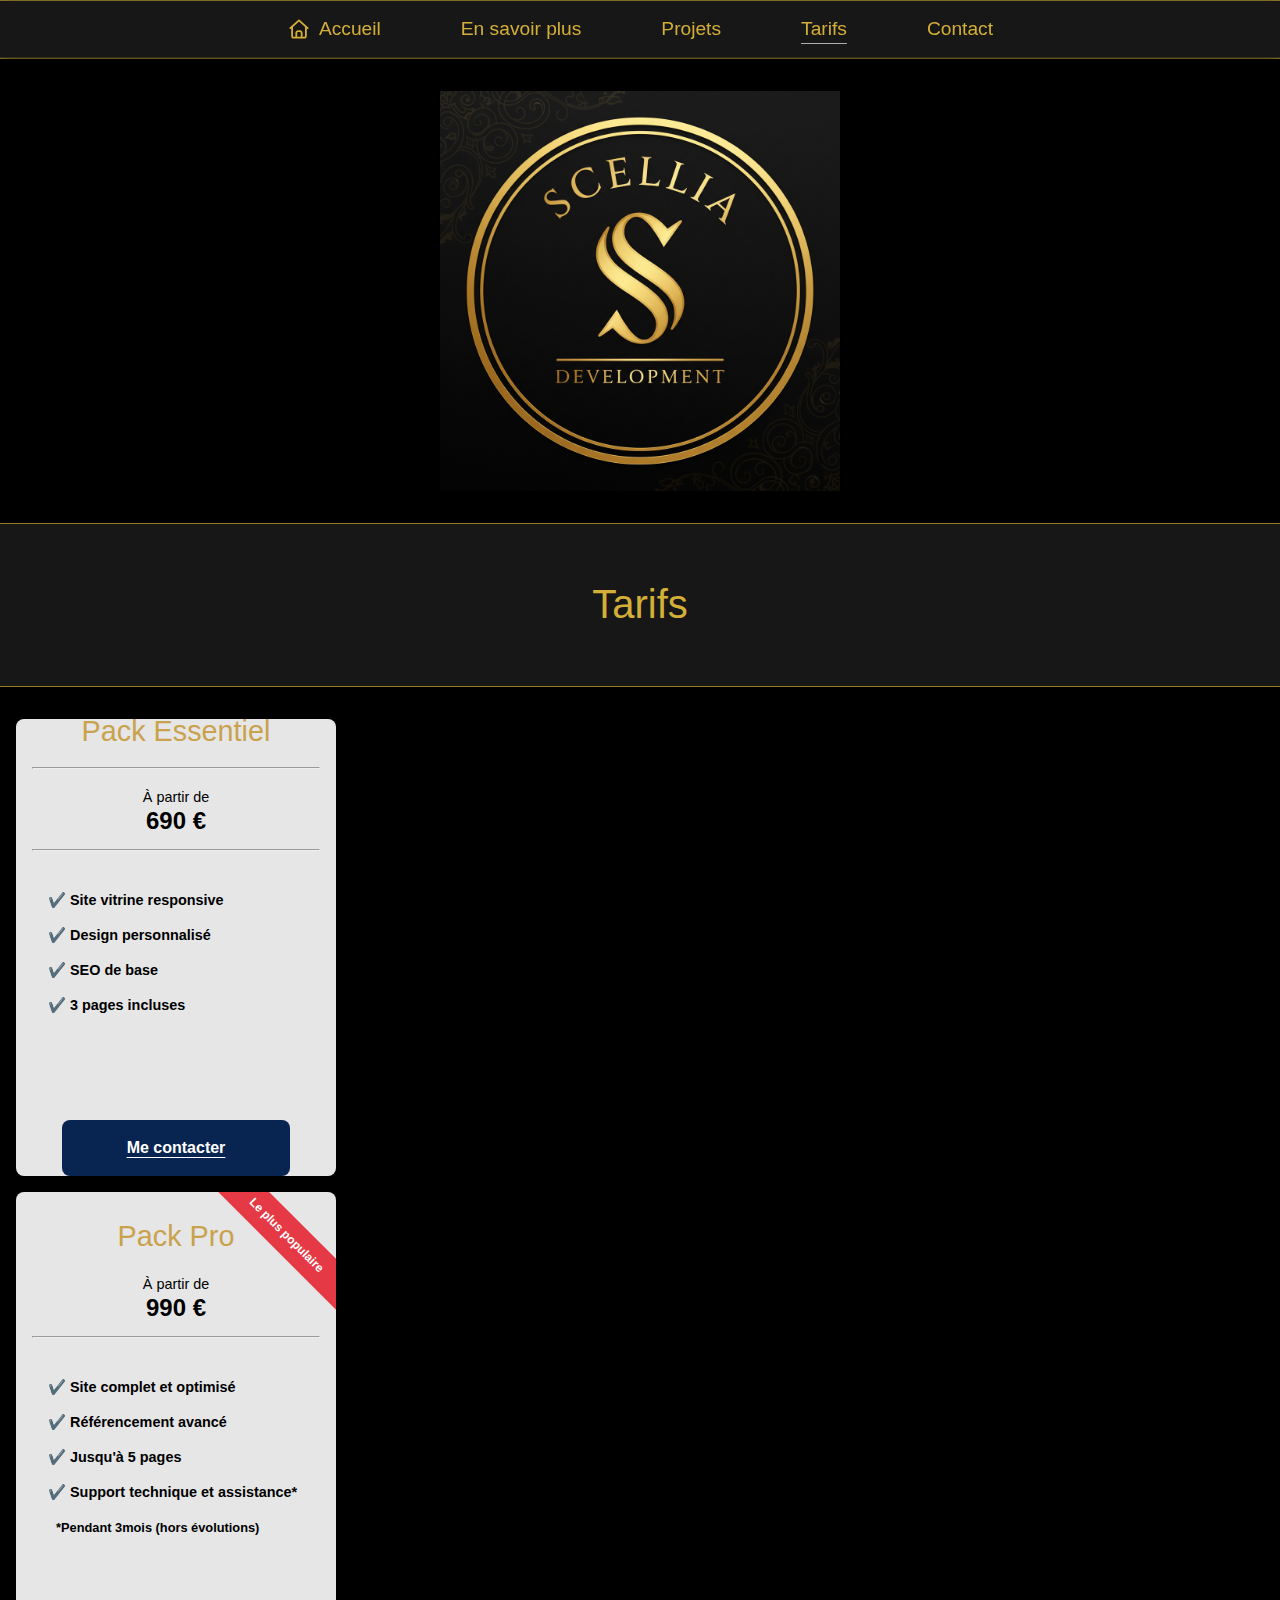
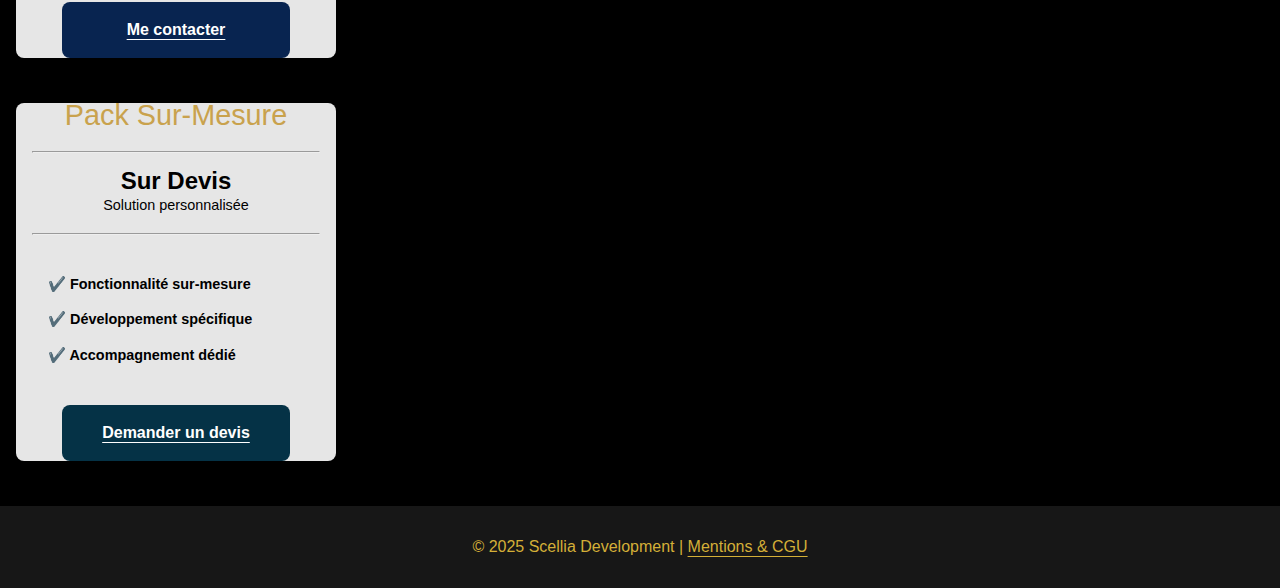
<file: tarifs/index.html>
<!DOCTYPE html>
<html lang="fr">
<head>
    <meta charset="UTF-8">
    <meta name="viewport" content="width=device-width, initial-scale=1.0">
    <title>Tarifs – Scellia Development | Création de site vitrine</title>
    <link rel="stylesheet" href="/css/style.css">
    <link rel="stylesheet" href="/css/tarifs.css">

    <meta name="description" content="Consultez les tarifs de Scellia Development pour la création de sites vitrines professionnels, sur mesure et optimisés SEO.">

    <meta name="robots" content="index, follow">

    <!-- Open Graph -->
    <meta property="og:title" content="Tarifs – Scellia Development">
    <meta property="og:description" content="Découvrez les tarifs de Scellia Development pour la création de sites vitrines.">
    <meta property="og:image" content="https://www.scelliadevelopment.re/assets/ScelliaDevelopment.png">
    <meta property="og:image:secure_url" content="https://www.scelliadevelopment.re/assets/ScelliaDevelopment.png">
    <meta property="og:image:type" content="image/png">
    <meta property="og:image:width" content="1200">
    <meta property="og:image:height" content="630">
    <meta property="og:url" content="https://www.scelliadevelopment.re/tarifs/">
    <meta property="og:type" content="website">
    <meta property="og:locale" content="fr_FR">


    <!-- Twitter -->
    <meta name="twitter:card" content="summary_large_image">
    <meta name="twitter:title" content="Tarifs – Scellia Development">
    <meta name="twitter:description" content="Tarifs clairs pour la création de sites vitrines professionnels.">
    <meta name="twitter:image" content="https://www.scelliadevelopment.re/assets/ScelliaDevelopment.png">

    <link rel="icon" href="/favicon.ico">
    <link rel="canonical" href="https://www.scelliadevelopment.re/tarifs/">


    <script type="application/ld+json">
    {
        "@context": "https://schema.org",
        "@type": "Person",
        "name": "Scellia Development",
        "url": "https://www.scelliadevelopment.re/",
        "image": "https://www.scelliadevelopment.re/assets/ScelliaDevelopment.png",
        "jobTitle": "Développeuse web freelance",
        "worksFor": {
            "@type": "Organization",
            "name": "Scellia Development",
            "url": "https://www.scelliadevelopment.re/"
        }
    }
    </script>

</head>
<body>

    <hr class="hr-gold">
        <nav class="nav">
            <div class="alignNav">
                <div class="Home"><a href="/index.html"><img class="logoNav" src="/assets/house-regular-full.svg" alt="icône accueil">Accueil</a></div>
                <a href="/en-savoir-plus/">En savoir plus</a>
                <a href="/projets/">Projets</a>
                <a href="/tarifs/" class="active">Tarifs</a>
                <a href="/contact/">Contact</a>
            </div>
        </nav>
    <hr class="hr-gold">
        <img id="logoScelliaDev" src="/assets/ScelliaDevelopment.png" alt="Logo Scellia development">
    <hr class="hr-gold">
    <header>
    
       
        <h1>Tarifs</h1>
        <hr class="hr-gold">

    </header>
    <main>

        <article>
            <h2 class="h2">Pack Essentiel</h2>
            <hr class="hr">
            <p class="small">À partir de</p>
            <p class="PrixDevis">690 €</p>
            <hr class="hr">
            <ul>
                <li>✔️ Site vitrine responsive</li>
                <li>✔️ Design personnalisé</li>
                <li>✔️ SEO de base</li>
                <li>✔️ 3 pages incluses</li>
            </ul>
            <div class="bouton1">
                <a href="/contact/">Me contacter</a>
            </div>
        </article>



        <article>
            <div class="card">
                <span class="badge">Le plus populaire</span>

                <h2 class="H2populaire">Pack Pro</h2>
                <!-- <hr> -->
                <p class="small">À partir de</p>
                <p class="PrixDevis">990 €</p>
            </div>
                <hr class="hr">
            <ul>
                <li>✔️ Site complet et optimisé</li>
                <li>✔️ Référencement avancé</li>
                <li>✔️ Jusqu'à 5 pages</li>
                <li>✔️ Support technique et assistance* <br>
                    <span class="conditions">*Pendant 3mois (hors évolutions)</span>
                </li>
            </ul>
            <div class="bouton2">
                <a href="/contact/">Me contacter</a>
            </div>
        </article>


        <article>
            <h2 class="h2">Pack Sur-Mesure</h2>
            <hr class="hr">
            <p class="PrixDevisPersonnalisé">Sur Devis</p>
            <p class="small">Solution personnalisée</p>
            <hr class="hr">
            <ul>
                <li>✔️ Fonctionnalité sur-mesure</li>
                <li>✔️ Développement spécifique</li>
                <li>✔️ Accompagnement dédié</li>
            </ul>
            <div class="bouton3">
                <a href="/contact/">Demander un devis</a>
            </div>
        </article>

    </main>


    <footer>
        <p>&copy; 2025 Scellia Development | <a href="/mentions-légales/">Mentions & CGU</a></p>
    </footer>
</body>
</html>
</file>
<file: css/index.css>
/*_________________________________________HEADER INDEX.HTML_____________________________________*/

h1{
    color: #D4AF37;
    padding: 2rem;
    text-align: center;
    font-size: 2.5rem;
    font-weight:400;
    background-color: rgb(23, 23, 23);
}


.StatutMetierH1{
    font-size: 2rem;
}

/*____________________________________________FIN HEADER INDEX___________________________________*/


/*______________________________________________Main_____________________________________________*/

.Intro{
    text-align: center;
    line-height: 2.5rem;
    color: #c9a24D;
}
main{
    padding: 4% 15% 4% 15%;
    background-image: url('../assets/Frame6.png');
    background-repeat: no-repeat;
    background-position: center;
    background-size: 105%;
}

main p{
    font-size: 1.4rem;
    margin: 3% 0 5% 0;
    /* color: #c9a24D; */
            /* color: #aaa69e; */
        color: rgba(255, 255, 255, 0.650);


}

main h2{
    font-size: 1.8rem;
}
.boutonIntro{
    padding: 1%;
    font-size: 1rem;
    font-weight: normal;
    border-radius: 0.5rem;
    border: 1px solid rgba(255, 255, 255, 0.90);
}

main a{
    text-decoration: none;
    color: #c9a24D;
}
.boutonIntro:hover{
    box-shadow:  0 0 5px #DAA520;
    transform: scale(1.05);
    transition: all 0.1s ease-in-out;
    border: 1px solid rgba(255, 255, 255, 0.650);

}
/*____________________________________________________ANIMATION SECTION SERVICE____________________*/

/*animation service*/

.services {
  position: relative;
  background: #000; /*ajouter un degradé doré à voir la meilleure methode*/
  overflow: hidden;
}

.services-content {
  position: relative;
  z-index: 2;
  padding: 6rem 2rem;
}

/* Animation proposé*/
.bg-animation {
  position: absolute;
  inset: 0;
  z-index: 1;
  background:
    radial-gradient(circle at 20% 30%, rgba(212,175,55,0.15), transparent 40%),
    radial-gradient(circle at 80% 70%, rgba(212,175,55,0.12), transparent 45%),
    radial-gradient(circle at 50% 50%, rgba(212,175,55,0.08), transparent 50%);
  animation: goldFloat 18s ease-in-out infinite;
}

@keyframes goldFloat {
  0% {
    background-position: 20% 30%, 80% 70%, 50% 50%;
  }
  50% {
    background-position: 30% 40%, 70% 60%, 60% 40%;
  }
  100% {
    background-position: 20% 30%, 80% 70%, 50% 50%;
  }
}
/*__________________________________________________fin animation service____________________________________*/

/*___________________________________________________Section_Services________________________________________*/

section{
    color: #c9a24D;
    font-weight: normal;
    letter-spacing: 0.05em;
}
.conteneurServices{
    display: flex;
    justify-content: center;
    flex-direction: row;
}


  
h3{
    text-align: center;
    font-size: 2.2rem;
    padding-top: 3rem;
    color: #D4AF37;
 }

.SloganServices{
    color: #c9a24D; /*essayer de rassembler toute les couleurs*/
    text-align: center;
    font-size: 1.3rem;
    margin-bottom: 1.5rem;

}


article{
    
    padding: 2rem;
    margin: 5rem;
    width: 25rem;
    text-align: center;
    line-height: 1.5rem;
    background-color: rgba(101, 98, 98, 0.096);
    border-radius: 1rem;

}
article:hover{
    box-shadow:  0 0 5px #DAA520;
    transition: all 0.35s ease-in-out;
    transform: scale(1.05);
    border: 1px solid rgba(255, 255, 255, 0.650);

}




h4{
    font-size: 1.5rem;
    margin-bottom: 1rem;
    margin-top: 1rem;
    color: #D4AF37;
    text-shadow: rgba(255, 255, 255, 0.90) 0px 0px 1px;

}
article p{
    margin-bottom: 1.5rem;
    color: rgba(255, 255, 255, 0.90);
    font-size: 1.1rem;
}

.MesServices a{
    /* color: #c9a24D; */
    color: #D4AF37;
    padding: 0.5rem;
    border-radius: 0.5rem;
    background-color: rgb(23, 23, 23);
    border: 1px solid #c9a24D;
    /* text-decoration: underline 1px;
    text-underline-offset: 4px; */
    text-decoration: none;
    text-shadow: rgba(255, 255, 255, 0.90) 0px 0px 0.5px;

}
.info{
    text-align: center;
    margin-top: 3rem;
    color: rgba(255, 255, 255, 0.90);
    font-size: 1.25rem;
}
.info a{
    color: #D4AF37;
    text-underline-offset: 4px;
    text-shadow: rgba(255, 255, 255, 0.90) 0px 0px 0.5px;
}

/*__________________________________________________________________________________________________________*/


/*ADAPTATION MOBILE767px de base mais ramené à 1249px*/

@media (max-width: 1249px){
    
    h1{
        font-size: 1.5rem;
    }
    .StatutMetierH1{
        font-size: 1.4rem;
    }
    
    .Intro{
        line-height: 1.6rem;
    }
    main{
        padding: 4% 10%;
        background-image: none;
    }
    
    main p{
        font-size:1rem;
        font-weight: normal;
    }
    
    main strong{
        font-weight: 500;
    }
    main h2{
        font-size: 1.25rem;
    }
    .boutonIntro{
        font-size: 0.80rem;
        padding: 0.5rem;
    }
    .espace{
       margin-top: 1.5rem;
       margin-bottom: 1rem;
    }
    section{
        letter-spacing: 0.03em;
    }
    .conteneurServices{
        align-items: center;
        flex-direction: column;
    }
    h3{
        font-size: 1.5rem;
        padding-top: 0;
    }
    .SloganServices{
        font-size: 0.95rem;
        
    }
    article{
        padding: 1rem;
        margin: 2.5rem;
        width: 70%;
    }
    /* .numero{
        font-size: 1.25rem;
        margin-bottom: 1rem;
    } */
    h4{
        font-size: 1.25rem;
    }
    article p{
        font-size: 0.95rem;
    }
    .MesServices a{
        font-size: 0.9rem;
    }
    .info{
        font-size: 1rem;
    }
}
</file>
<file: css/contact.css>
/*_____________________________________________HEADER________________________________*/

h1{
    background-color: rgb(23, 23, 23);
    color: #D4AF37;
    padding: 4rem;
    text-align: center;
    font-size: 2.5rem;
    font-weight: lighter;
}
/*_____________________________________________MAIN________________________________*/

main p{
    text-align: center;
    padding-top: 4rem;
    font-size: 1.5rem;
    color: #c9a24D;
}

/*_____________________________________________FORMULAIRE________________________________*/

.logoContact{
    display: block;
    margin: 0 auto;
    width: 15rem;
    padding-top: 4rem;
}


form{
    display: flex;
    flex-direction: column;
    align-items: center;
    justify-content: center;
    gap: 2rem;
    padding: 4rem 0 10rem 0;
}
form label, legend{
    color: #c9a24D;
    font-weight: lighter;
}
fieldset{
    padding: 2rem 4rem 2rem 4rem;
    border-radius: 1rem;
    background-color: rgba(0, 0, 0, 450);
    border: 1px solid  rgba(255, 255, 255, 0.90);
}

fieldset:hover, fieldset:focus-within{
    border: 1px solid #D4AF37;

}

legend{
    font-size: 1.8rem;
    text-align: center;
    font-weight: lighter;
}

label, input, textarea{
    font-size: 1.2rem;
    width: 25rem;
}
input{
    height: 2rem;
    background-color: rgba(255, 255, 255, 0.90);
    border-radius: 0.5rem;
    border: 1px solid rgba(0, 0, 0, 0.500);
}
textarea{
    height: 10rem;
    background-color: rgba(255, 255, 255, 0.90);
    border-radius: 0.5rem;
    border: 1px solid rgba(0, 0, 0, 0.500);
}

input:hover, textarea:hover{
    box-shadow:  0 0 5px rgba(255, 255, 255, 0.90);
    border: 2px solid #D4AF37;
}

#Button{
    background-color: black;
    color:#c9a24D;
    border: 1px solid rgba(255, 255, 255, 0.90);
    margin-top: 1rem;
    border-radius: 0.5rem;
}


#Button:hover{
    box-shadow:  0 0 5px #DAA520;
    transform: scale(1.05);
    transition: all 0.15s ease-in-out;
    border: 1px solid rgba(255, 255, 255, 0.90);
}

/*__________________________________________________________*/

/*ADAPTATION MOBILE*/

@media (max-width: 767px){
    
    h1{
        font-size: 1.5rem;
        padding: 2rem;
        font-weight: normal;
    }
    h2{
        font-size: 1.15rem;
    
    }
    .logoContact{
        width: 10rem;
        padding-top: 2rem;
    }
    main p{
        font-size: 1rem;
        margin-left: 5%;
        margin-right: 5%;
        padding-top: 2rem;
    }
    form{
        
        padding: 8% 2% 15% 2%;
    }
    fieldset{
        padding: 1rem;
    }
    legend{
        font-size: 1.25rem;
        font-weight: normal;
    }
    label, input, textarea{
        width: 18rem;
        font-size: 0.95rem;
    }
    form label{
        font-weight: normal;
    }
    input{
        height: 1.6rem;
    }
    textarea{
        height: 8rem;
    }
    #Button{
        font-size: 0.85rem;
    }
    
}
</file>
<file: css/en-savoir-plus.css>
.footer{
    font-weight: normal;
}
/*________________________________HEADER____________________________________________*/

h1{
    color: #D4AF37;
    padding: 4rem;
    text-align: center;
    font-size: 2.5rem;
    font-weight: lighter;
    background-color: rgb(23, 23, 23);
}
/*________________________________FIN HEADER__________________________________________*/
/*________________________________MAIN____________________________________*/

main h2{
    text-align: center;
    color: #c9a24D;
    font-size: 1.8rem;
    margin: 2rem 0 1.5rem 0;
    font-weight: lighter;
}



/*_________________________________________________SECTION___________________________________*/



section{
    padding: 2rem 5rem 5rem 5rem;
    background-color: rgba(101, 98, 98, 0.096);
    color: rgba(255, 255, 255, 0.650);
    margin: 8% 8% 10% 8%;
    line-height: 1.8rem;
    border-radius: 2rem;
    box-shadow:  0 0 5px #DAA520;
    border: 1px solid rgba(255, 255, 255, 0.500);
}




/* EXPLICATION PROCESSUS CREATION*/
.H2processus{
    margin: 6rem 0 6rem 0;
}

.H2processus h2{
    margin: 1rem;
    color: #c9a24D;
    text-align: center;
    font-weight: lighter;
    font-size: 1.5rem;
}

h3{
    margin-top: 2rem;
    color: #c9a24D;
    font-weight: lighter;
    font-size: 1.3rem;
}

p{
    margin-top: 1rem ; 
    font-size: 1.2rem;
    font-weight: lighter;
}


/*Les petits plus*/

.PlusImg{
    display: flex;
    justify-content: space-around;
    margin-top: 3rem;
    margin-bottom: 2rem;
}

.PlusImg h2{
    font-size: 2.2rem;
    margin-top: 4rem;
    color: #c9a24D;
    text-decoration: underline 1px;
    text-underline-offset: 10px;
}

.LesPlusDetailsList{
    margin-left: 1rem;
    list-style: none;
}
.LesPlusDetailsList li{
    font-size: 1.15rem;
}

ul{
    margin: 1rem 0 0 3rem;
    list-style: none;
}
li{
    margin: 1rem;
    line-height: 2rem;
    font-size: 1.2rem;
    font-weight: lighter;
}

u{
    text-decoration: underline 0.5px;
    text-underline-offset: 4px;
}
/*___________________________________________________________________________*/

/*ADAPTATION MOBILE 767px */
@media (max-width: 1049px){
    footer p{
        font-size: 0.85rem;
        font-family: 'Segoe UI', Tahoma, Geneva, Verdana, sans-serif;
        font-weight: normal;
    }
    
    h1, main h2, .H2processus h2,  p, h3{
        font-weight: normal;
    }
    h1{
        font-size: 1.5rem;
        padding: 3rem;
    }
    main h2{
        font-size: 1.15rem;
        margin: 2rem 1.5rem 1rem 1.5rem;
    }
    section{
        padding: 1.5rem;
        padding-top: 0;
        margin: 10% 5% 10% 5%;
        line-height: 1.5rem;
    
    }
    article{
        padding-top: 1rem;
    }
    /* EXPLICATION PROCESSUS CREATION*/

    .H2processus h2{
        font-size: 1.12rem;
    
    }
    .H2processus{
        margin: 2.5rem 0 2.5rem 0;
    }
    h3{
        font-size: 1.08rem;
        margin-top: 2.2rem;
    }
    p{
        margin-top: 0.5rem;
        font-size: 1rem;
    }
    /*Les petits plus*/
    .PlusImg h2{
        font-size: 1.25rem;
        margin: 0;
    }
   .LesPlusDetailsList{
        margin-left: 0.25rem;
   }
   .LesPlusDetailsList li{
        font-size: 0.85rem;
        line-height: 1.5rem;
   }
   ul{
    margin: 0;
    font-weight: normal;
   }
   li{
    font-size: 1rem;
    margin: 0.5rem;
    font-weight: normal;

   }

}
</file>
<file: css/mentions.css>
/*________________________________HEADER____________________________________________*/

h1{
    color: #D4AF37;
    padding: 4rem;
    text-align: center;
    font-size: 2.5rem;
    font-weight: lighter;
    background-color: rgb(23, 23, 23);
}
/*________________________________FIN HEADER__________________________________________*/
section{
    margin: 8rem 20rem;
    background-color: white;
    padding:  2rem 3rem 5rem 3rem;
    border-radius: 1rem;
    border: 2px solid #DAA520;

}
h2{
    color: red;
    padding-bottom: 2rem;
    padding-top: 1rem;
    font-size: 1.5rem;
    text-decoration: underline 1px;
    text-underline-offset: 5px;
    font-weight: normal;
}
p, ul li{
    font-weight: 500;
    padding-left: 1.5rem;
    list-style: none;
    line-height: 1.5rem;
    font-size: 1rem;

}
ul{
    /* padding-bottom: 1.5rem; */
}
@media (max-width: 1179px){
    
    h1{
        font-weight: normal;

    }
    h1{
        font-size: 1.5rem;
        padding: 3rem;
    }
    h2{
        font-size: 1.15rem;
        font-weight: 600;
    }
    p, ul li{
        padding-left: 1rem;
        font-size: 0.95rem;


    }
    section{
        padding: 1rem 0.5rem 1rem 0.5rem;
        margin: 5% 5% 10% 5%;

    }
    footer p{
        font-size: 0.85rem;
        font-weight: normal;
    }
    
}
</file>
<file: css/merci.css>
/*_____________________________________________HEADER________________________________*/

h1{
    background-color: rgb(23, 23, 23);
    color: #D4AF37;
    padding: 4rem;
    text-align: center;
    font-size: 2.5rem;
    font-weight: lighter;
}
/*_____________________________________________MAIN________________________________*/

main p{
    text-align: center;
    padding-top: 1rem;
    padding-bottom: 2rem;
    font-size: 1.5rem;
    color: #c9a24D;
}



#merci{
    display: block;
    margin: 1.5rem auto;
    width: 20%;
}
#Button{
    display: block;
    margin: 0 auto;
    padding: 0.5rem;
    width: 9rem;
    background-color: black;
    color:#c9a24D;
    border: 1px solid rgba(255, 255, 255, 0.90);
    margin-top: 1rem;
    margin-bottom: 10rem;
    border-radius: 0.5rem;
}
main a{
    text-align: center;
    text-underline-offset: 6px;
}


#Button:hover{
    box-shadow:  0 0 5px #DAA520;
    transform: scale(1.05);
    transition: all 0.15s ease-in-out;
    border: 1px solid rgba(255, 255, 255, 0.90);
}
/*__________________________________________________________*/

/*ADAPTATION MOBILE*/

@media (max-width: 767px){
    h1{
        font-size: 1.5rem;
        padding: 3rem;
    }
    h2{
        font-size: 1.15rem;
    
    }
    #merci{
        margin: 1rem auto;
        width: 30%;
    }
    
    main p{
        font-size: 1rem;
        margin-left: 5%;
        margin-right: 5%;
        padding-top: 0.5rem;
    }
    
    #Button{
        font-size: 0.85rem;
        width: 7.5rem;

    }
    
}
</file>
<file: css/projets.css>
/*_____________________________________HEADER PROJET____________________________________*/

h1{
    color: #D4AF37;
    padding: 3.65rem;
    text-align: center;
    font-size: 2.5rem;
    font-weight:lighter;
    background-color: rgb(23, 23, 23);
}
/*______________________________________FIN HEADER PROJET_________________________________*/

/*________________________________________MAIN_____________________________________________*/

h2{
    text-align: center;
    color: #c9a24D;
    font-size: 1.8rem;
    margin: 2rem 0 1.5rem 0;
    font-weight: lighter;
}
main{
    margin-bottom: 6rem;
}
/*________________________________________FIN MAIN_________________________________________*/

.TousLesProjets{
    display: flex;
    justify-content: center;
}

article{
    padding: 3rem;
    width: 30rem;
    text-align: center;
    line-height: 1.5rem;
    background-color: rgba(101, 98, 98, 0.096);
    border-radius: 1rem;
    margin: 5rem 5rem 10rem 5rem;

}

h3{
    color: rgb(212, 175, 55);
    text-shadow: rgba(255, 255, 255, 0.90) 0px 0px 1px;
    margin-top: 1rem;
    margin-bottom: 1.5rem;
    font-weight: lighter;
    font-size: 1.5rem;
    line-height: 2rem;
}

article p{
    color: rgba(255, 255, 255, 0.90);
    font-size: 1.1rem;
    margin-bottom: 1rem;
    margin-top: 1rem;
    line-height: 2rem;
    font-weight: normal;
}
ul li{
    list-style: none;
    color: rgba(255, 255, 255, 0.90);
    text-align: left;
    margin-left: 5%;
    font-size: 0.9rem;
    margin-top: 0.5rem;
    font-weight: normal;
}


article a{
    color: #c9a24D;
    font-weight: normal;
    text-decoration: underline 1px;
    text-underline-offset: 4px;
    text-shadow: rgba(255, 255, 255, 0.90) 0px 0px 0.5px;


}
ul{
    margin-bottom: 2rem;
}

/*Animation projet*/

article:hover{
    box-shadow:  0 0 5px #DAA520;
    transition: all 0.35s ease-in-out;
    transform: scale(1.05);
    border: 1px solid rgba(255, 255, 255, 0.650);

}

article img{
    margin: 1rem;

}
/*__________________________________________________________*/

/*ADAPTATION MOBILE*/

@media (max-width: 1049px){
    h1,h2,h3{
        font-weight: normal;
    }
    h1{
        font-size: 1.5rem;
        padding: 3rem;
    }
    h2{
        font-size: 1.15rem;
        margin-left: 2%;
        margin-right: 2%;
    }
    main{
        margin-bottom: 2.5rem;
    }
    .TousLesProjets{
        flex-direction: column;
        align-items: center;
    }
    article{
        padding: 1.5rem;
        width: 20rem;
        margin: 2rem;
    }
    h3{
        margin-top: 0.5rem;
        margin-bottom: 1rem;
        font-size: 1.18rem;
    }
    article p{
        font-size: 1rem;
    }
    ul li{
        font-size: 0.85rem;
    }
    article a{
        font-size: 0.90rem;
    }
}
</file>
<file: css/tarifs.css>
h1{
    color: #D4AF37;
    padding: 3.65rem;
    text-align: center;
    font-size: 2.5rem;
    font-weight:lighter;
    background-color: rgb(23, 23, 23);
}

/*___________________________________MAIN / ARTICLE_____________________________*/


main h2{
    text-align: center;
    color: #c9a24D;
    font-size: 1.8rem;
    margin: 2rem 0 1.5rem 0;
    font-weight: lighter;

}

section{
    display: flex;
    justify-content: center;
    color: rgb(5, 50, 70);
    margin-bottom: 8rem;
}

article{
    /* padding: 1rem; */
    margin: 1rem;
    width: 20rem;
    text-align: center;
    line-height: 1.5rem;
    background-color: rgba(255, 255, 255, 0.90);
    border-radius: 0.5rem;
}

.card {
  position: relative;
  overflow: hidden;
}

.badge {
  position: absolute;
  top: 25px;
  right: -40px;
  background: #e63946;
  color: white;
  padding: 6px 40px;
  font-size: 0.75rem;
  font-weight: 600;
  transform: rotate(45deg);
}

.h3{
    font-weight: bold;
    margin-top: 2rem;
}
.h3surmesure{
    font-weight: bold;
    margin: 2.5rem;
    font-size: 1.5rem;

}
.H3populaire{
    font-weight: bold;
    /* margin-right: 2rem; */
    /* margin-top: 2rem; */
    background-color: rgb(8, 36, 80);
    color: white;
    padding: 2rem 0rem 1.3rem 0rem;
    margin-bottom: 1rem;
    border-top-left-radius: 0.5rem;
    border-top-right-radius: 0.5rem;
}
.Rouge{
    color: #e63946;
    font-size: 1.8rem;
}
.hr{
    margin: 1rem;;
}
.small{
    font-size: 0.9rem;
    /* margin: 1rem;; */
}
.PrixDevis, .PrixDevisPersonnalisé{
    font-weight: bold;
    font-size: 1.5rem
}
/* .PrixDevisPersonnalisé{
    margin-top: 2.85rem;
} */
ul li{
    list-style: none;
    text-align: left;
    line-height: 2.2rem;
    font-weight: 600;
    font-size: 0.90rem;
}
ul{
    margin: 2rem;
}
.conditions{
    font-size: 0.8rem;
    margin: 0.5rem;
}
.bouton1, .bouton3, .bouton2, .bouton3surmesure{
    padding: 1rem 0.5rem 1rem 0.5rem;
    border-radius: 0.5rem;
    
}
.bouton1 a, .bouton3 a, .bouton2 a, .bouton3surmesure a{
    font-weight: bold;
    color: white;
    text-underline-offset: 4px;
}
.bouton1{
    margin: 6rem 2.85rem 0rem 2.85rem;
}
.bouton2{
    margin: 3.5rem 2.85rem 2.85rem 2.85rem;
}
.bouton1, .bouton2{
    background-color: rgb(8, 36, 80);
}
.bouton3, .bouton3surmesure{
    background-color: rgb(5, 50, 70);
    margin: 2rem 2.85rem 2.85rem 2.85rem;
}
.bouton3surmesure{
    margin-top: 6rem;
}

/*__________________________________________________________*/

/*______________________________________________OFFRES_COMPLEMENTAIRES____________________________*/
.offresComplementaires{
    display: block;
    margin-top: 2rem;
}
.offresComplementaires h2{
    text-align: center;
    color: #D4AF37;
}
article img{
    /* padding-top: 1rem;
    padding-bottom: 1rem; */
    padding: 0.5rem;
}
.offresComplementaires article{
    width: 20rem;
    background-color: rgba(255, 255, 255, 0.90);
    border-radius: 0.5rem;
}
.articleComplementaire{
    display: flex;
    justify-content: center;
}
.articleComplementaire h2{
    color: rgb(5, 50, 70);
    margin-top: 0;
}
.info{
    text-align: center;
    margin-top: 5rem;
    color: rgba(255, 255, 255, 0.90);
    font-size: 1.25rem;
    font-weight: normal;
    line-height: 2rem;
}
.info a{
    color: #D4AF37;
    text-underline-offset: 4px;
    text-shadow: rgba(255, 255, 255, 0.90) 0px 0px 0.5px;
}
.info strong{
    font-weight: 500;
}
.goldenLine{
    margin-bottom: 5rem;
}

/*ADAPTATION MOBILE767px*/

@media (max-width: 1249px){
    
    h1{
        font-size: 1.5rem;
        padding: 3rem;
        font-weight: normal;
    }
    h2{
        font-size: 1.15rem;
    
    }
    section{
        flex-direction: column;
        align-items: center;
        margin-top: 0rem;
        margin-bottom: 4rem;
    }
    /* .bouton1, .bouton2, .bouton3{
    margin-bottom: 1rem;
    } */
    article{
        margin: 2rem;
        width: 18rem;
    }
    ul li{
        line-height: 1.5rem;
    }
    .bouton1, .bouton3{
    margin: 2.85rem 2.85rem 1rem 2.85rem;
    }
    .bouton2{
    margin: 0rem 2.85rem 1rem 2.85rem;
    }
    .conditions{
        margin-left: 0.9rem;
        font-size: 0.70rem;
    }
    .bouton1 a, .bouton3 a, .bouton2 a, .bouton3surmesure a{
        font-size: 0.85rem;
    }
    .bouton3surmesure{
    margin-top: 4rem;
    }
    .info{
    font-size: 0.95rem;
    line-height: 1.5rem;
    margin-top: auto;
    }
    .goldenLine{
    margin-bottom: 2rem;
    }
    .articleComplementaire{
    flex-direction: column;
    align-items: center;
    }

}
</file>
<file: css/style.css>
/*-------------------------------------------RESET DU NAVIGATEUR----------------------------------*/

* {
    margin: 0;
    padding: 0;
    box-sizing: border-box;
}
/*-----------------------------------------------FIN_RESET----------------------------------------*/

/*Design commun body/footer*/

body,.MesServices{
    font-family: 'Segoe UI', Tahoma, Geneva, Verdana, sans-serif;
    background-color: rgba(0, 0, 0, 45);

}
body, .StatutMetierH1,h2, h3, h4{
    font-weight: lighter;
}
footer{
    background-color: rgb(23, 23, 23);
    text-align: center;
    color: #D4AF37;
    padding: 2rem;
    font-weight: normal;

}
footer a{
    color: #D4AF37;
    text-decoration: underline 1px;
    text-underline-offset: 4px ;
}


/*separation dorée*/

.hr-gold, .hr-gold2 { /*grande séparation dorée*/
    border: none;
    height: 1px;
    width: 100%;
    background-color: #d4af37;
    opacity: 0.7;

}
.hr-gold2{
    margin-top: 4rem;

}

.goldenLine{ /*petite séparation dorée*/
    border: none;
  height: 1px;
  width: 60%;
  margin: 2rem auto;
  background: linear-gradient(
    to right,
    transparent,
    #d4af37,
    transparent
  );
}



/*_____________________________________________Navigation___________________________________________*/
.logoNav{ /*dimension icône accueil*/
    width: 1.5rem;
    margin: 1rem auto;

}
nav{
    background-color: rgb(23, 23, 23);
    display: flex;
    justify-content: center;
}
nav a{ /*style des liens de navigation*/
    color:#D4AF37;
    text-decoration: none;
    font-size: 1.2rem;
    font-weight: normal;
}

nav a:hover{
    text-decoration: underline rgba(255, 255, 255, 0.90);
    text-underline-offset: 0.5rem;/*accentuer l'espace entre le texte et le soulignement*/
    text-decoration-thickness: 0.1rem;/*épaisseur du soulignement*/
    transition: all 0.35s ease-in-out; /*remettre à 0.15s si pas correct*/
    transform: scale(1.05);/*grossissement lors du passage sur le lien*/
}
/*ETAT NAV ACTIV*/
nav a.active{
    text-decoration: underline rgba(255, 255, 255, 0.650);
    text-underline-offset: 0.5rem;/*accentuer l'espace entre le texte et le soulignement*/
    text-decoration-thickness: 0.05rem;/*épaisseur du soulignement*/
}

.nav{ /*permet de garder la navigation lors du mouvement*/
    position: sticky;
    top: 0;
    z-index: 1000;
    background: rgb(23, 23, 23);
    border-bottom: 1px solid rgba(212, 175, 55, 0.15);
    box-shadow: 0 4px 16px rgba(0, 0, 0, 0.45);


}
.Home a, .alignNav{ /*aligner l'icône avec les liens de navigation*/
    display: flex;
    align-items: center;
    justify-content: center;
    gap: 5rem;
}
.Home a{ /*l'espacement entre l'icône de l'accueil et le lien "accueil" */
    gap: 0.5rem;
}
/*_____________________________________________Header____________________________________________*/



#logoScelliaDev{
    display: block;
    margin: 0 auto;
    width: 25rem;
    max-width: 50%;
    padding-top: 2rem;
    padding-bottom: 2rem;
}

/*_______________________________________________FIN_HEADER______________________________________*/

/*ADAPTATION MOBILE max-width: 767px*/

@media (max-width: 767px){
    .logoNav{
        width: 0.90rem;
    }
    nav a{
        font-size: 0.85rem;
    }
    .Home a, .alignNav{
        gap: 0.85rem;
    }
    .Home a{
        gap: 5%;
    }
    #logoScelliaDev{
        width: 15rem;
    }
    footer{
        font-size: 0.85rem;
    }
    body, footer, h1, h2, h3, h4{
        font-weight: normal;
    }
}
</file>
